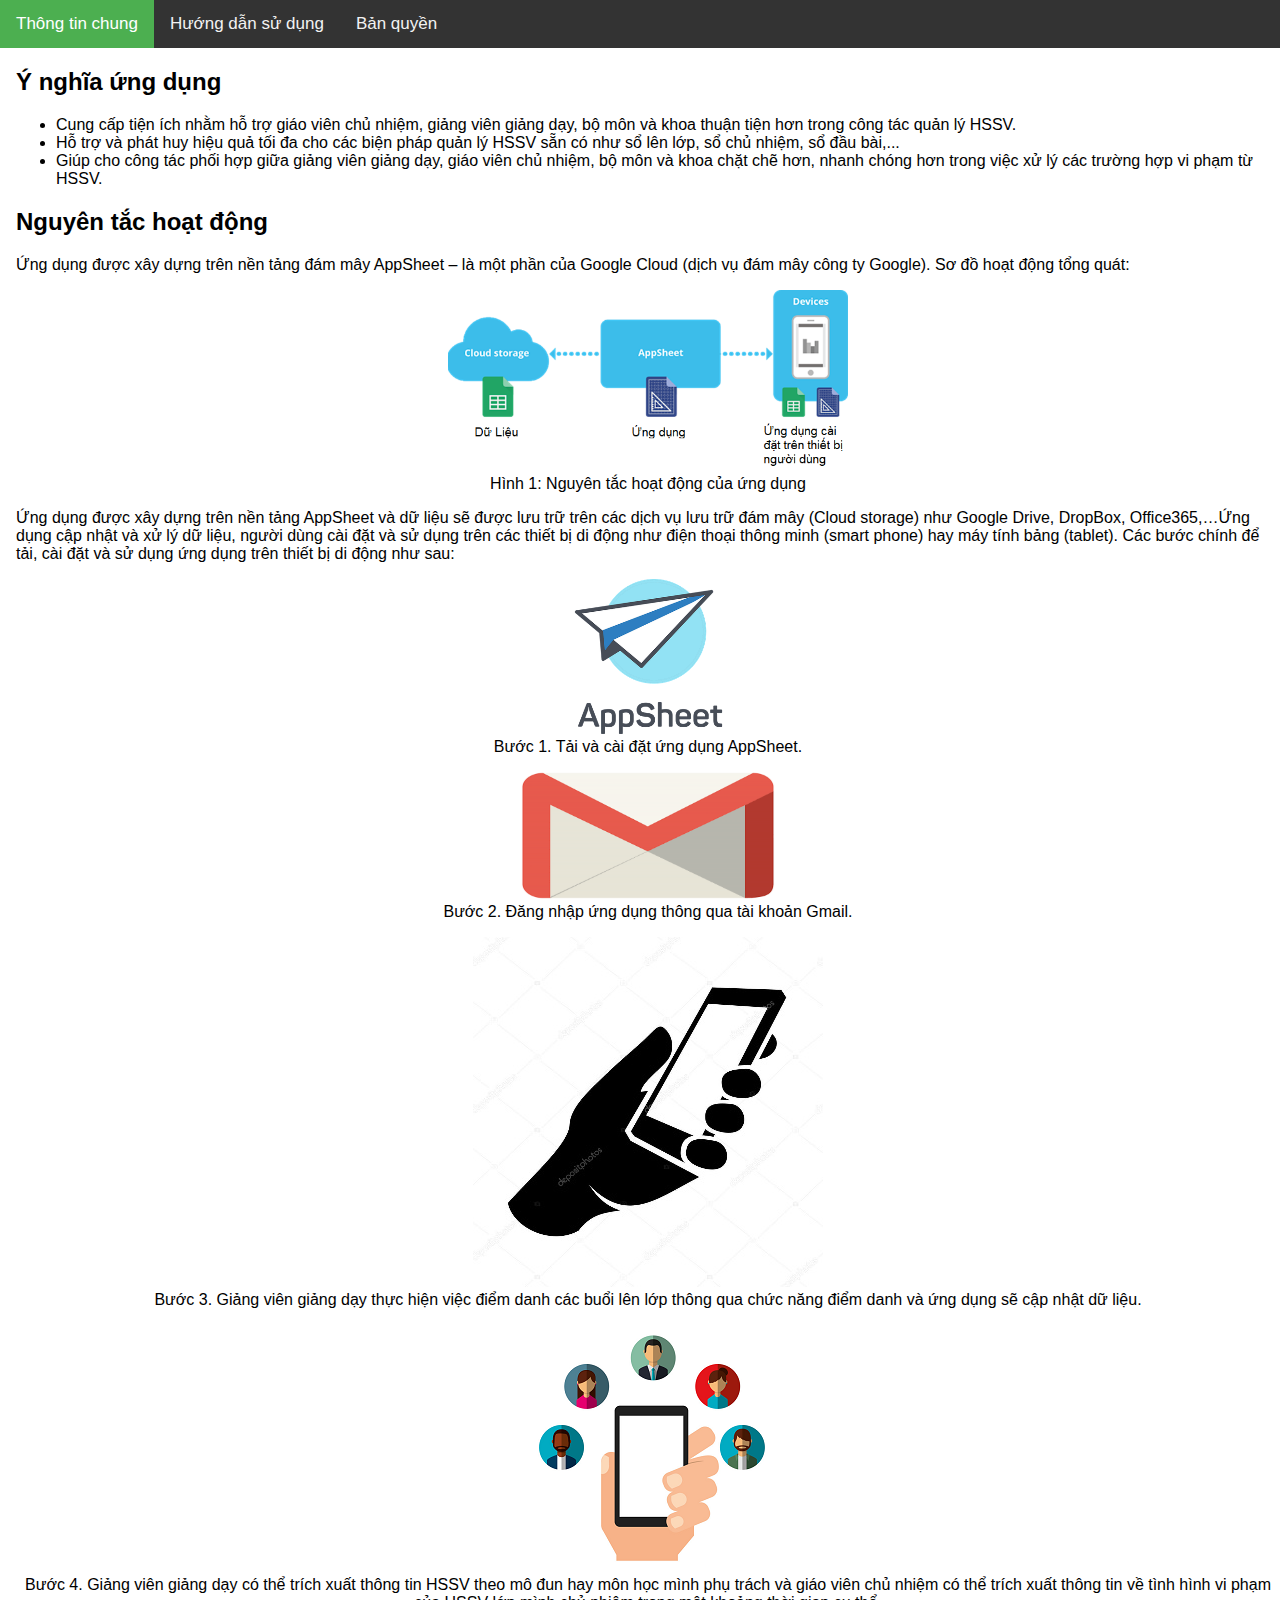
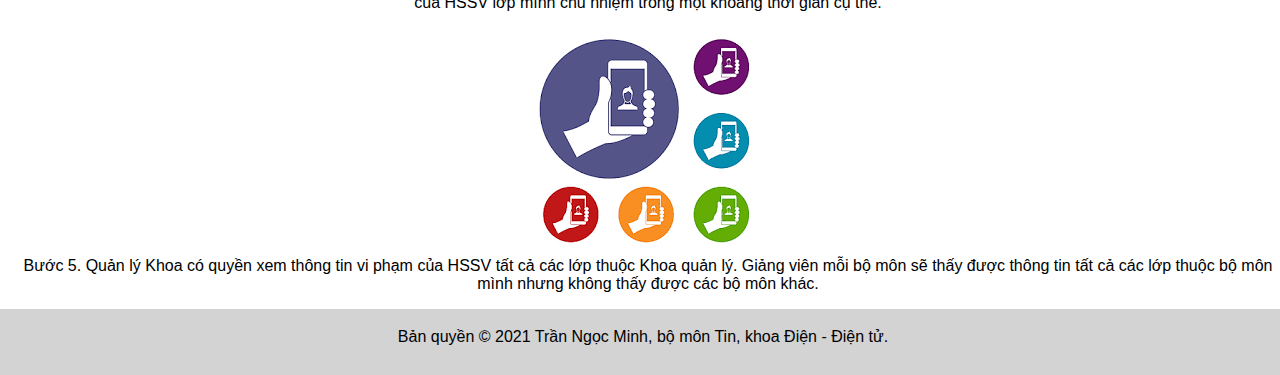
<file: index.html>
<!DOCTYPE html>
<html>

<head>
    <meta name="viewport" content="width=device-width, initial-scale=1">
    <link rel="stylesheet" href="https://cdnjs.cloudflare.com/ajax/libs/font-awesome/4.7.0/css/font-awesome.min.css">
    <style>
        body {
            margin: 0;
            font-family: Arial, Helvetica, sans-serif;

        }

        .center {
            text-align: center;
        }

        .responsive {
            width: 100%;
            max-width: 400px;
            height: auto;
        }

        .topnav {
            overflow: hidden;
            background-color: #333;
        }

        .topnav a {
            float: left;
            display: block;
            color: #f2f2f2;
            text-align: center;
            padding: 14px 16px;
            text-decoration: none;
            font-size: 17px;
        }

        .topnav a:hover {
            background-color: #ddd;
            color: black;
        }

        .topnav a.active {
            background-color: #4CAF50;
            color: white;
        }

        .topnav .icon {
            display: none;
        }

        .footer {
            text-align: center;
            padding: 3px;
            background-color: lightgray;
            color: black;
            position: absolute;
            bottom: auto;
            width: 100%;
            height: 60px;
        }

        @media screen and (max-width: 600px) {
            .topnav a:not(:first-child) {
                display: none;
            }

            .topnav a.icon {
                float: right;
                display: block;
            }
        }

        @media screen and (max-width: 600px) {
            .topnav.responsive {
                position: relative;
            }

            .topnav.responsive .icon {
                position: absolute;
                right: 0;
                top: 0;
            }

            .topnav.responsive a {
                float: none;
                display: block;
                text-align: left;
            }
        }
    </style>
</head>

<body>

    <div class="topnav" id="myTopnav">
        <a href="index.html" class="active">Thông tin chung</a>
        <a href="hdsd.html">Hướng dẫn sử dụng</a>
        <a href="manguon.html">Bản quyền</a>
        <a href="javascript:void(1);" class="icon" onclick="myFunction()">
            <i class="fa fa-bars"></i>
        </a>
    </div>

    <div style="padding-left:16px">
        <h2>Ý nghĩa ứng dụng</h2>
        <ul>
            <li>Cung cấp tiện ích nhằm hỗ trợ giáo viên chủ nhiệm, giảng viên giảng dạy, bộ môn và khoa thuận tiện hơn
                trong
                công tác quản lý HSSV.</li>
            <li>Hỗ trợ và phát huy hiệu quả tối đa cho các biện pháp quản lý HSSV sẵn có như sổ lên lớp, sổ chủ nhiệm,
                sổ đầu
                bài,...</li>
            <li>Giúp cho công tác phối hợp giữa giảng viên giảng dạy, giáo viên chủ nhiệm, bộ môn và khoa chặt chẽ hơn,
                nhanh
                chóng hơn trong việc xử lý các trường hợp vi phạm từ HSSV.</li>
        </ul>

        <h2>Nguyên tắc hoạt động</h2>
        <p> Ứng dụng được xây dựng trên nền tảng đám mây AppSheet – là một phần của Google Cloud (dịch vụ đám mây
            công ty Google). Sơ đồ hoạt động tổng quát:
        <p class="center">
            <img class="responsive" src="1.png" /><br>
            Hình 1: Nguyên tắc hoạt động của ứng dụng
        </p>
        <p>
            Ứng dụng được xây dựng trên nền tảng AppSheet và dữ liệu sẽ được lưu trữ trên các dịch vụ lưu trữ đám
            mây (Cloud storage) như Google Drive, DropBox, Office365,…Ứng dụng cập nhật và xử lý dữ liệu, người dùng cài
            đặt và
            sử dụng trên các thiết bị di động như điện thoại thông minh (smart phone) hay máy tính bảng (tablet). Các
            bước
            chính để tải, cài đặt và sử dụng ứng dụng trên thiết bị di động như sau:</p>


        <p class="center">
            <img src="1.1.png" /><br>
            Bước 1. Tải và cài đặt ứng dụng AppSheet.
        </p>

        <p class="center">
            <img src="1.2.png" /><br>
            Bước 2. Đăng nhập ứng dụng thông qua tài khoản Gmail.
        </p>

        <p class="center">
            <img src="1.3.png" /><br>
            Bước 3. Giảng viên giảng dạy thực hiện việc điểm danh các buổi lên lớp thông qua chức năng điểm danh và
            ứng dụng sẽ cập nhật dữ liệu.
        </p>

        <p class="center">
            <img src="1.4.png" /><br>
            Bước 4. Giảng viên giảng dạy có thể trích xuất thông tin HSSV theo mô đun hay môn học mình phụ trách và
            giáo viên chủ nhiệm có thể trích xuất thông tin về tình hình vi phạm của HSSV lớp mình chủ nhiệm trong một
            khoảng thời gian cụ thể.
        </p>

        <p class="center">
            <img src="1.5.png" /><br>
            Bước 5. Quản lý Khoa có quyền xem thông tin vi phạm của HSSV tất cả các lớp thuộc Khoa quản lý. Giảng
            viên mỗi bộ môn sẽ thấy được thông tin tất cả các lớp thuộc bộ môn mình nhưng không thấy được các bộ môn
            khác.
        </p>
    </div>
    <div class="footer">
        <p>Bản quyền &copy; 2021 Trần Ngọc Minh, bộ môn Tin, khoa Điện - Điện tử.</p>
    </div>
    <script>
        function myFunction() {
            var x = document.getElementById("myTopnav");
            if (x.className === "topnav") {
                x.className += " responsive";
            } else {
                x.className = "topnav";
            }
        }
    </script>

</body>

</html>
</file>
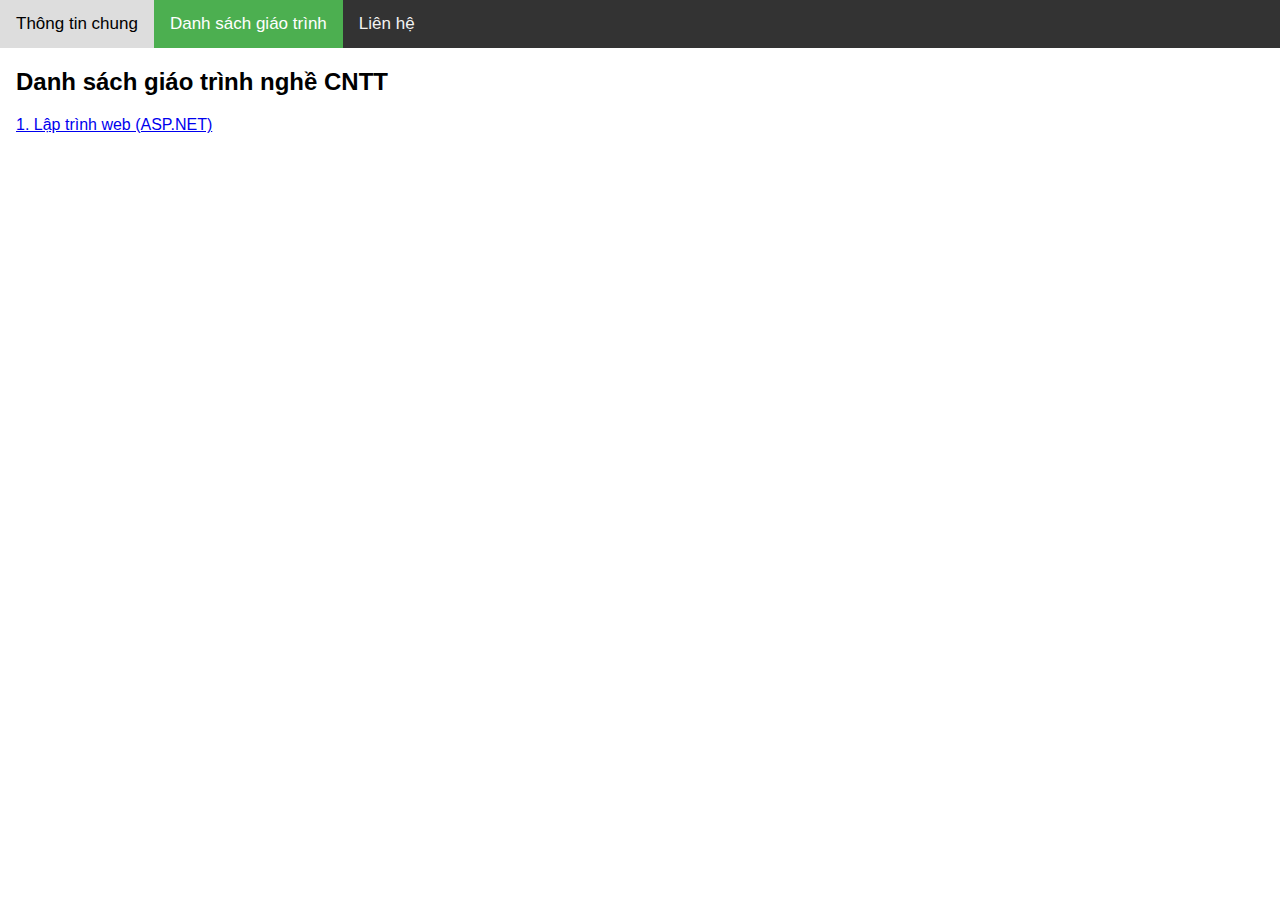
<file: gt.html>
<!DOCTYPE html>
<html>

<head>
    <meta name="viewport" content="width=device-width, initial-scale=1">
    <link rel="stylesheet" href="https://cdnjs.cloudflare.com/ajax/libs/font-awesome/4.7.0/css/font-awesome.min.css">
    <style>
        body {
            margin: 0;
            font-family: Arial, Helvetica, sans-serif;
        }

        .topnav {
            overflow: hidden;
            background-color: #333;
        }

        .topnav a {
            float: left;
            display: block;
            color: #f2f2f2;
            text-align: center;
            padding: 14px 16px;
            text-decoration: none;
            font-size: 17px;
        }

        .topnav a:hover {
            background-color: #ddd;
            color: black;
        }

        .topnav a.active {
            background-color: #4CAF50;
            color: white;
        }

        .topnav .icon {
            display: none;
        }

        @media screen and (max-width: 600px) {
            .topnav a:not(:first-child) {
                display: none;
            }

            .topnav a.icon {
                float: right;
                display: block;
            }
        }

        @media screen and (max-width: 600px) {
            .topnav.responsive {
                position: relative;
            }

            .topnav.responsive .icon {
                position: absolute;
                right: 0;
                top: 0;
            }

            .topnav.responsive a {
                float: none;
                display: block;
                text-align: left;
            }
        }
    </style>
</head>

<body>

    <div class="topnav" id="myTopnav">
        <a href="index.html">Thông tin chung</a>
        <a href="gt.html" class="active">Danh sách giáo trình</a>
        <a href="lienhe.html">Liên hệ</a>
        <a href="javascript:void(0);" class="icon" onclick="myFunction()">
            <i class="fa fa-bars"></i>
        </a>
    </div>

    <div style="padding-left:16px">
        <h2>Danh sách giáo trình nghề CNTT</h2>
        <p><a href="../asp/asp.html">1. Lập trình web (ASP.NET)</a></p>
    </div>

    <script>
        function myFunction() {
            var x = document.getElementById("myTopnav");
            if (x.className === "topnav") {
                x.className += " responsive";
            } else {
                x.className = "topnav";
            }
        }
    </script>

</body>

</html>
</file>
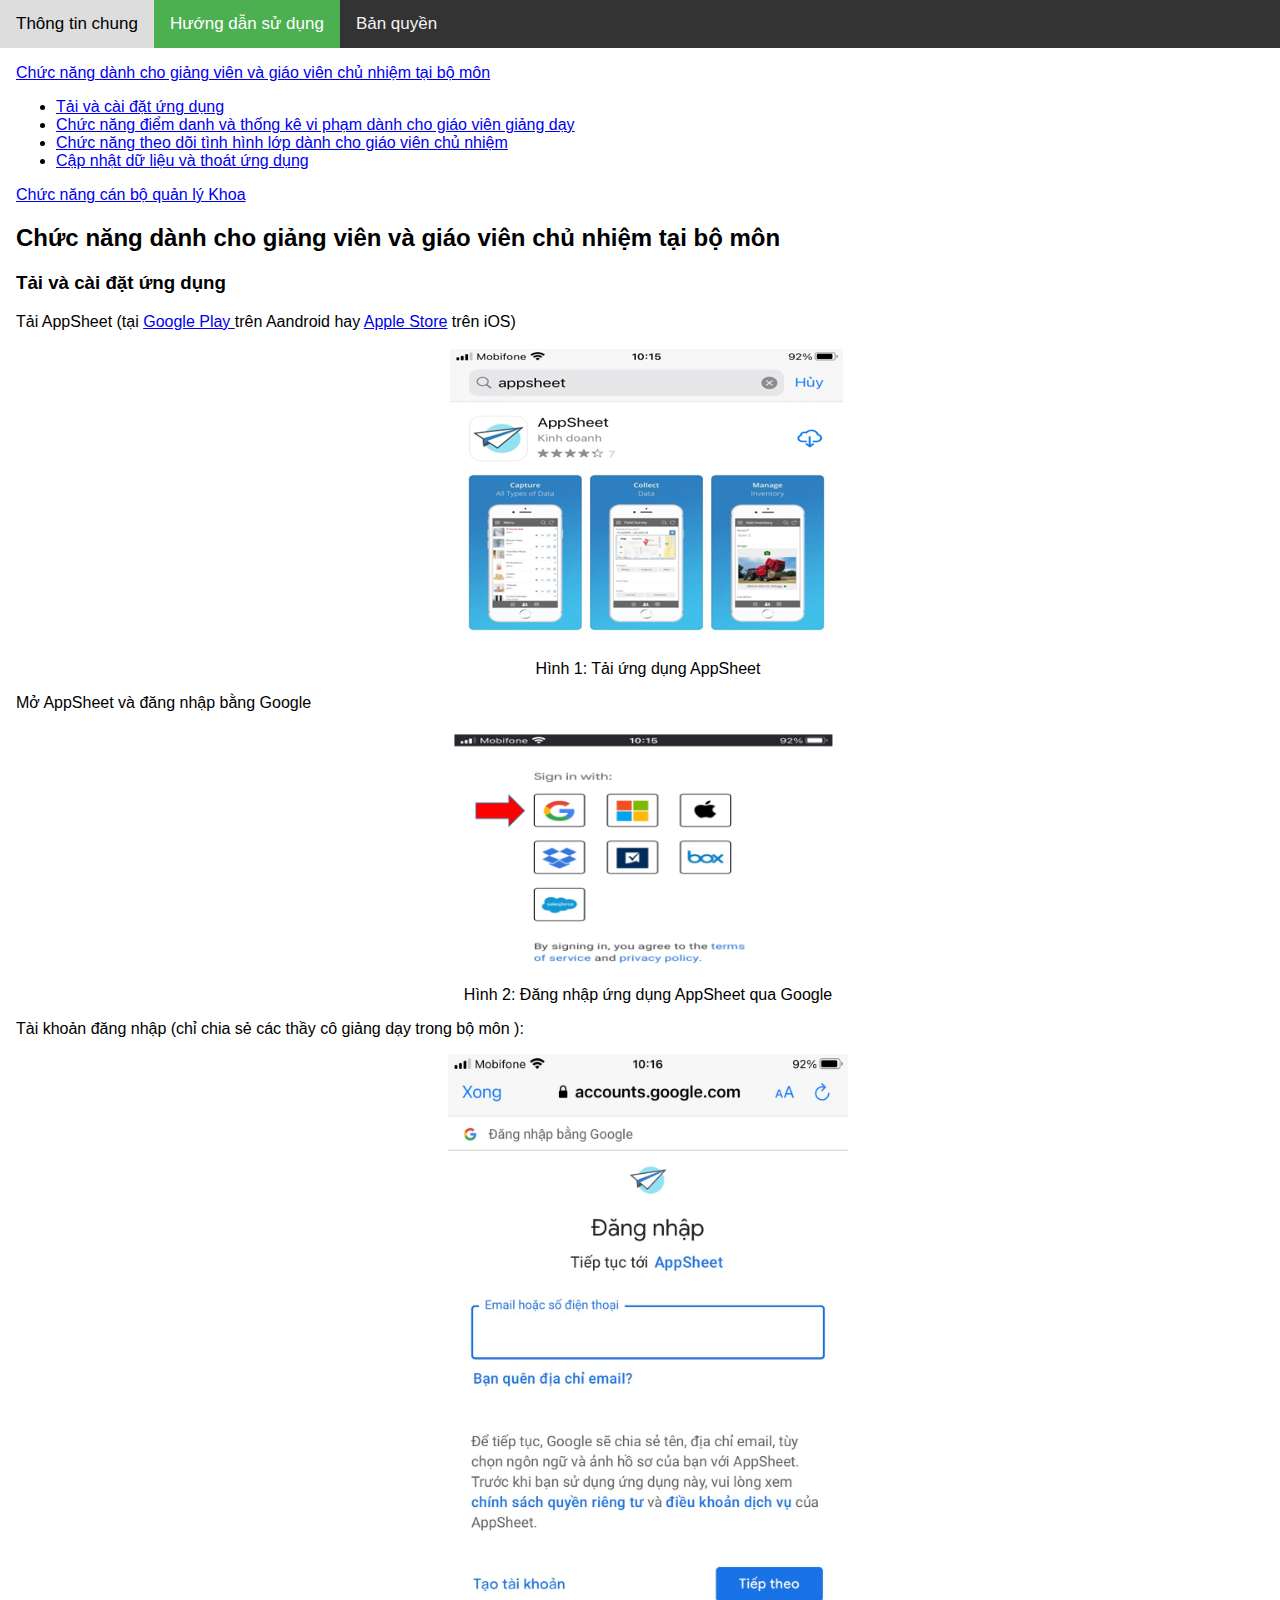
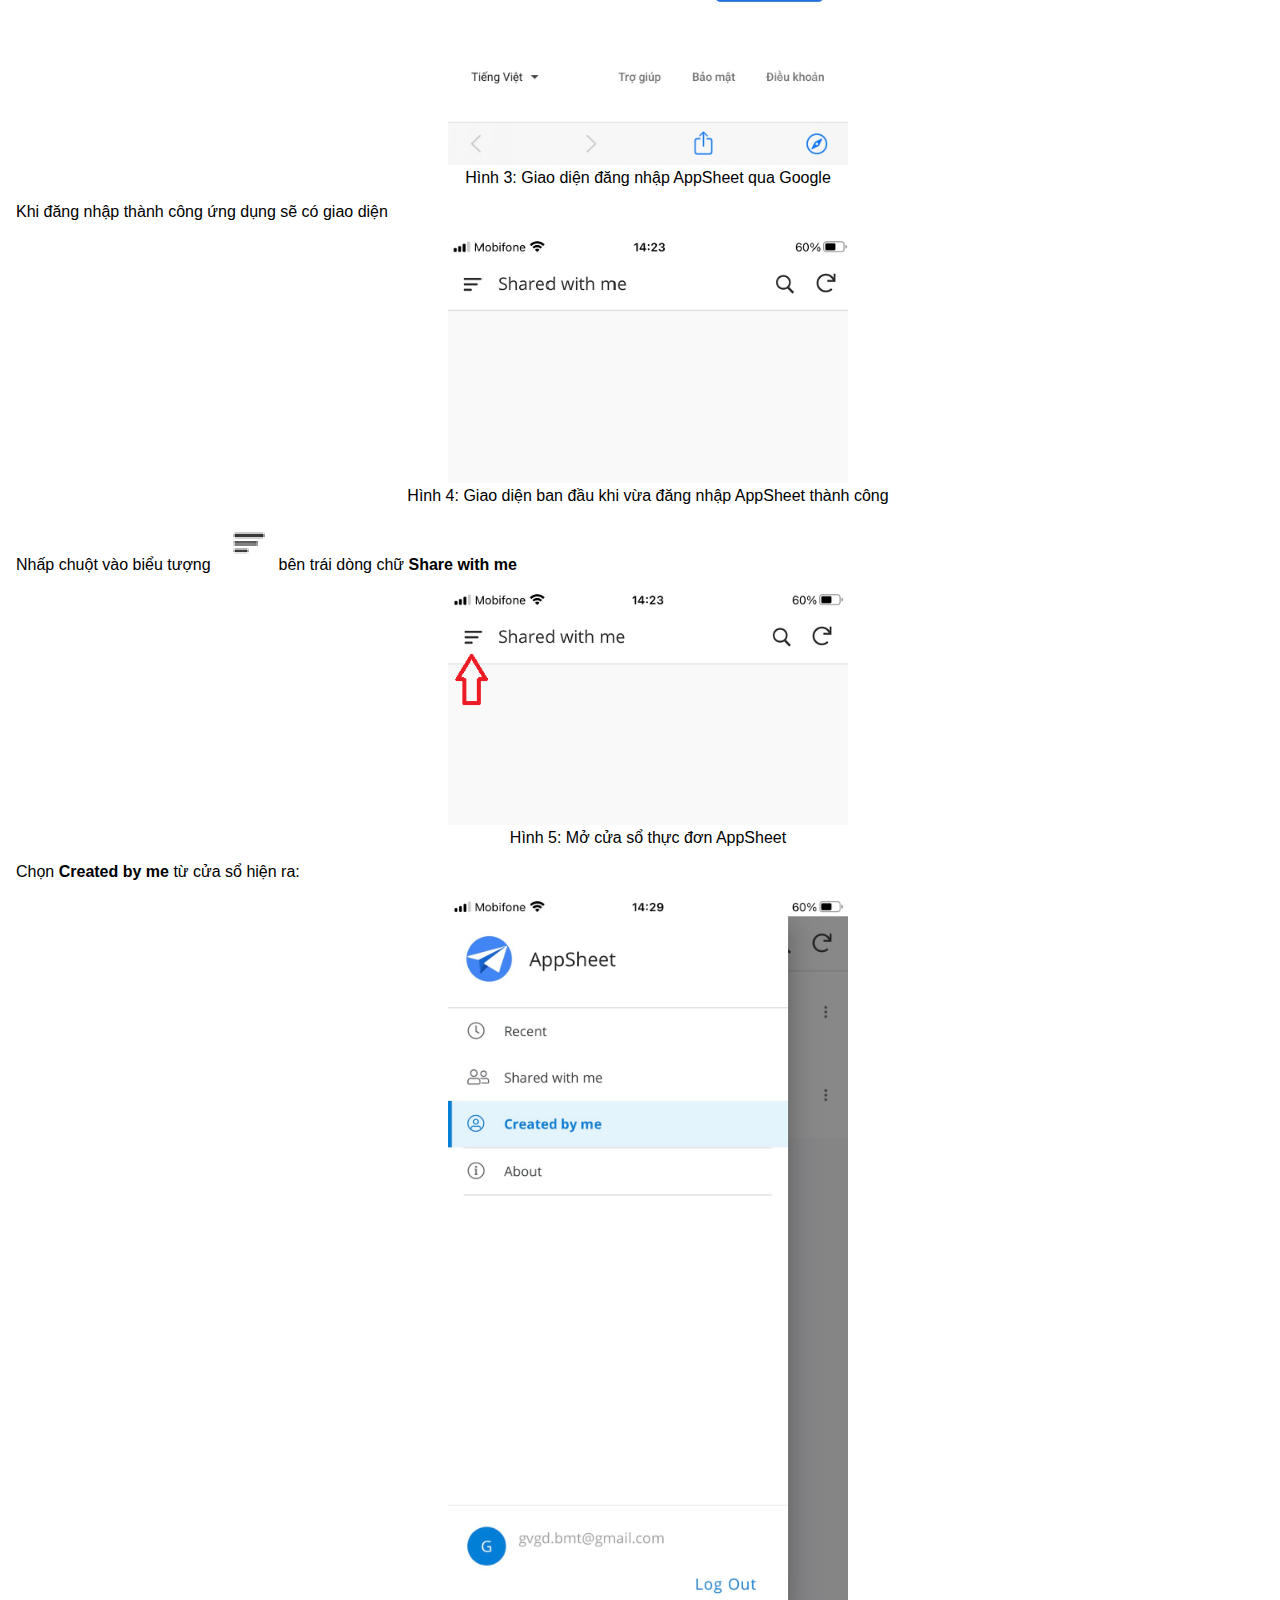
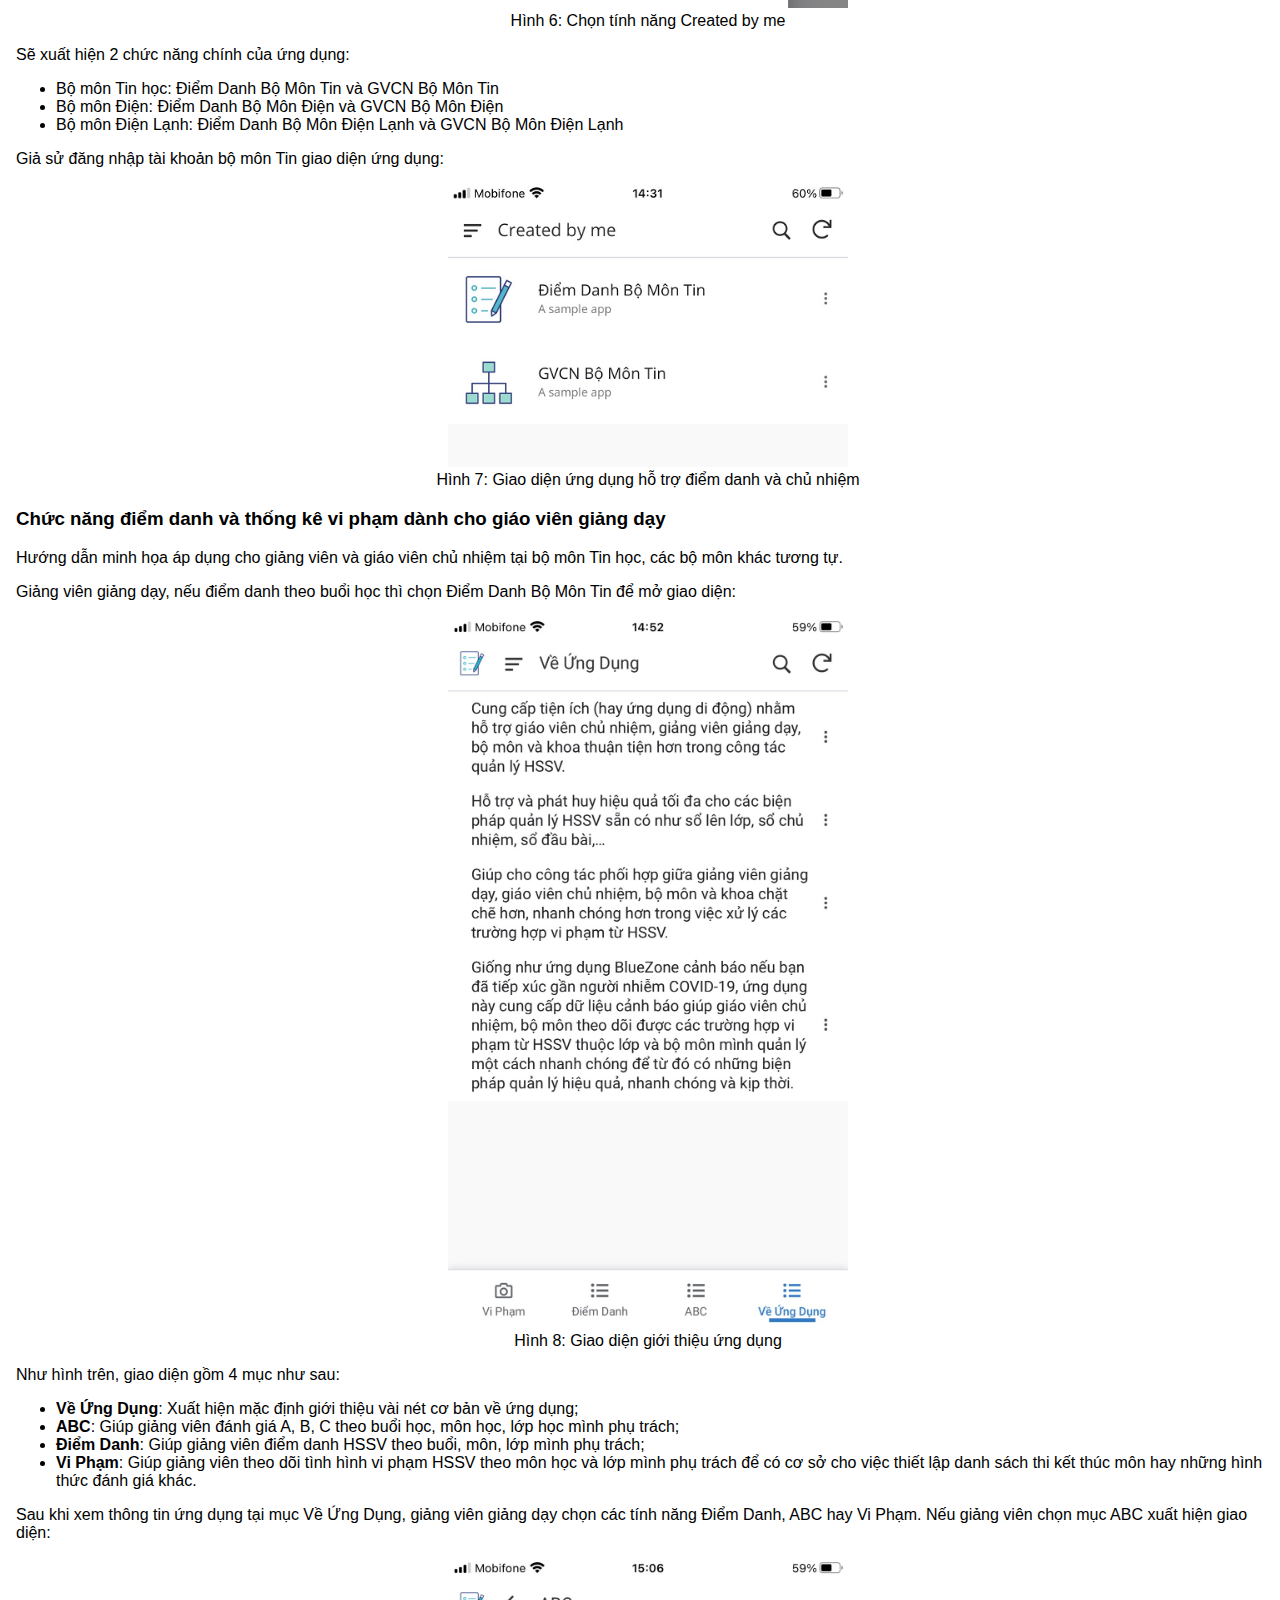
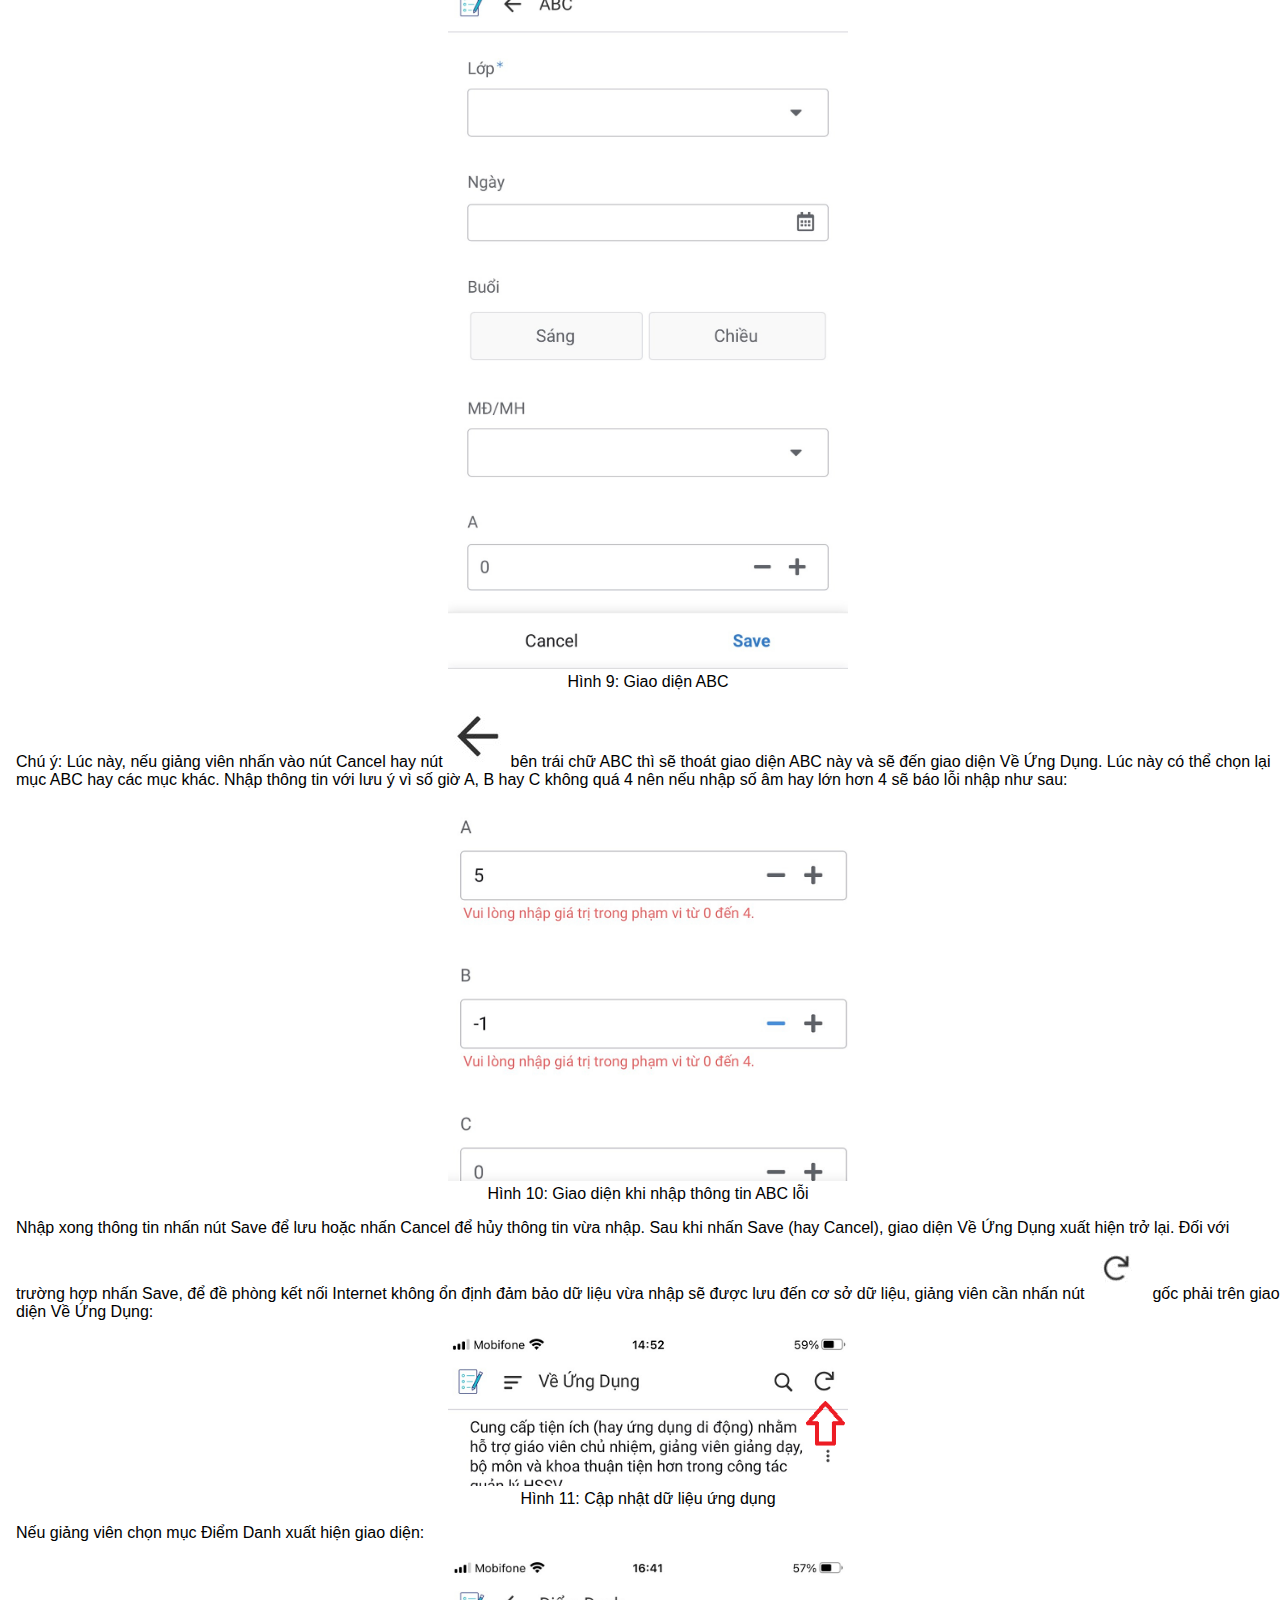
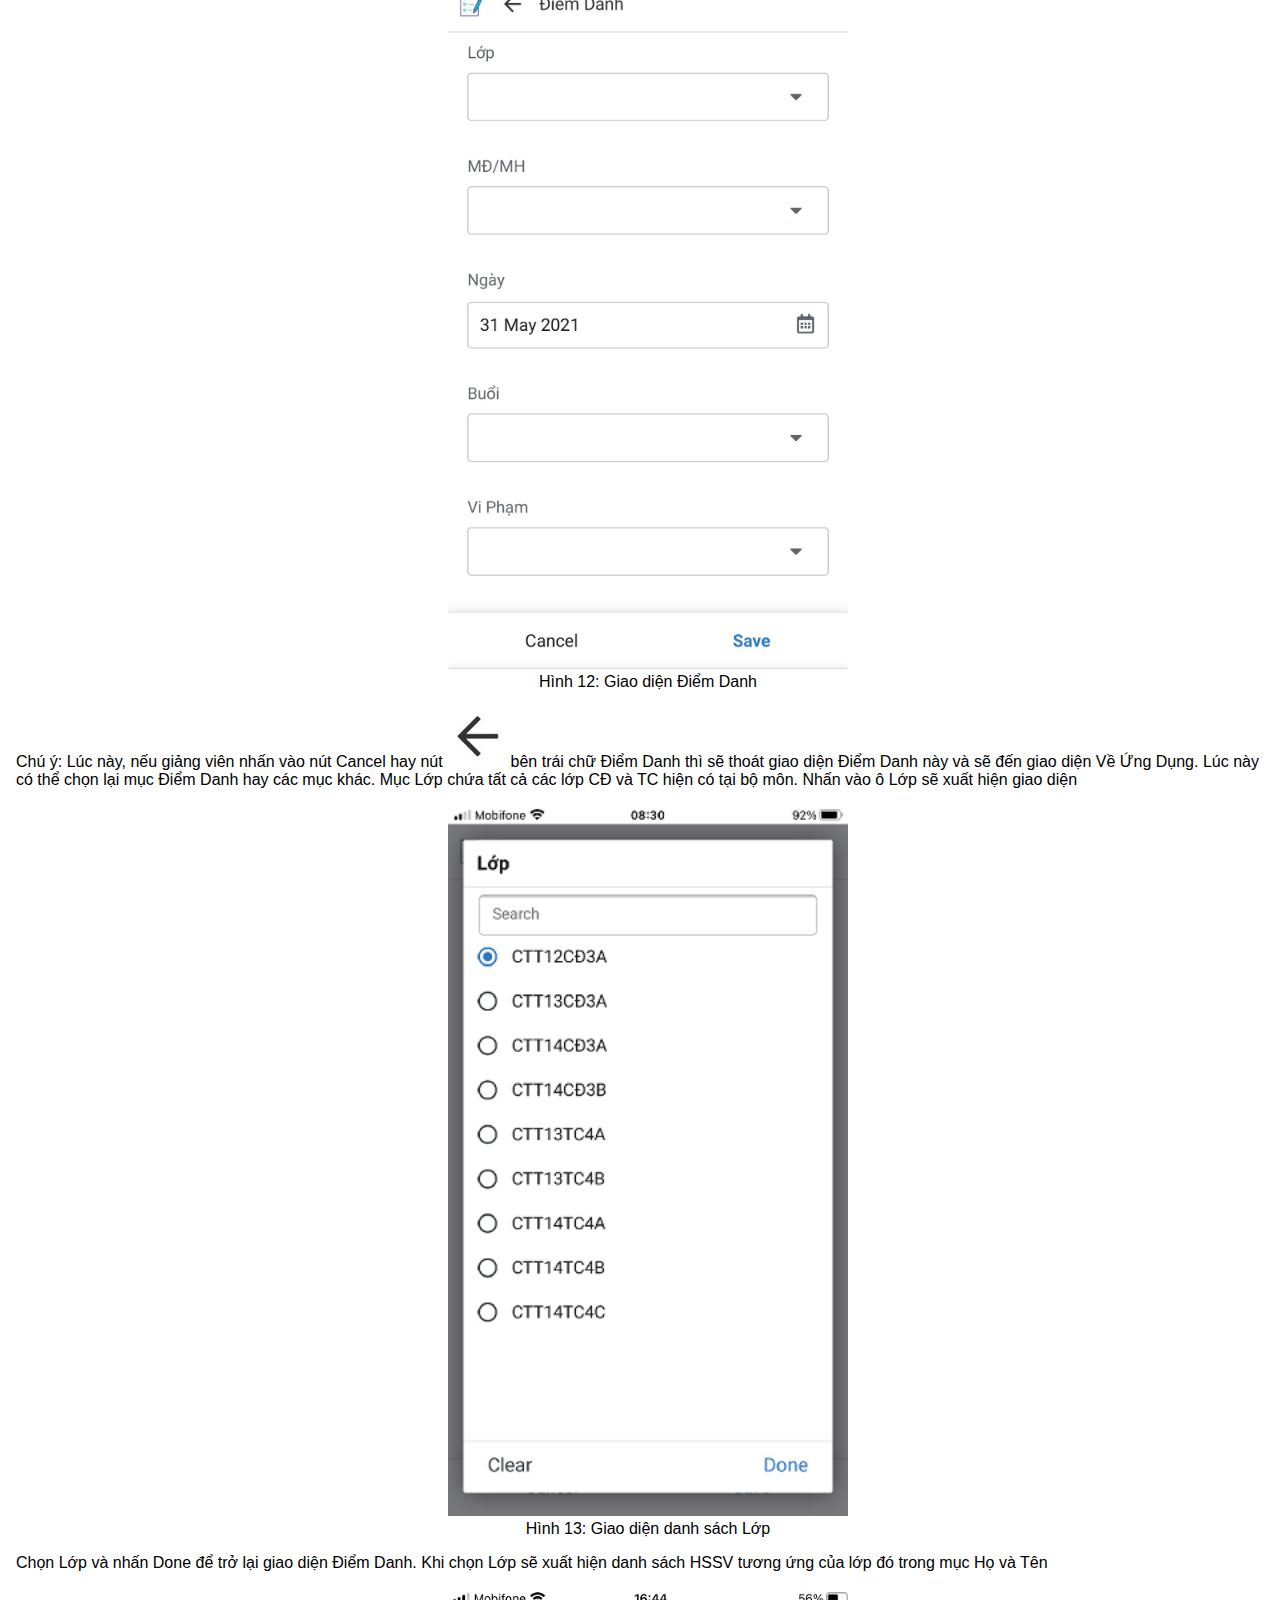
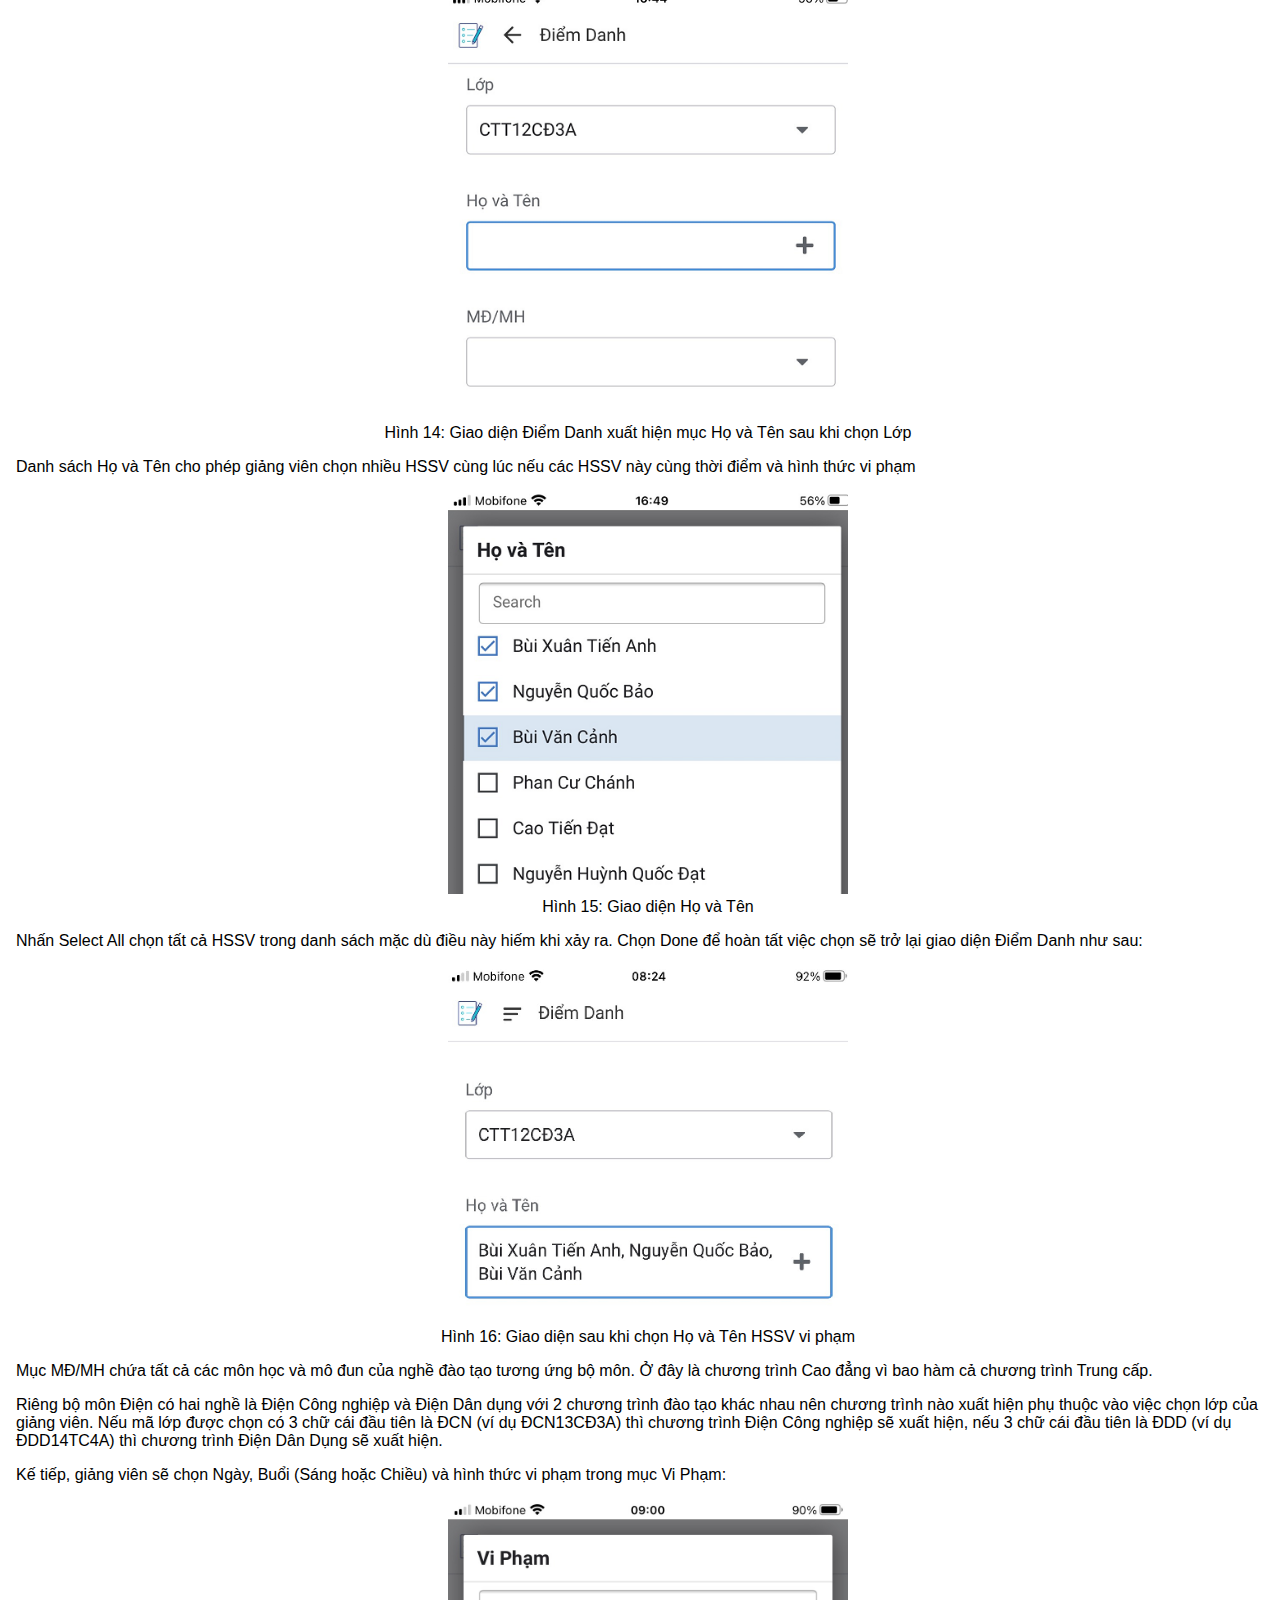
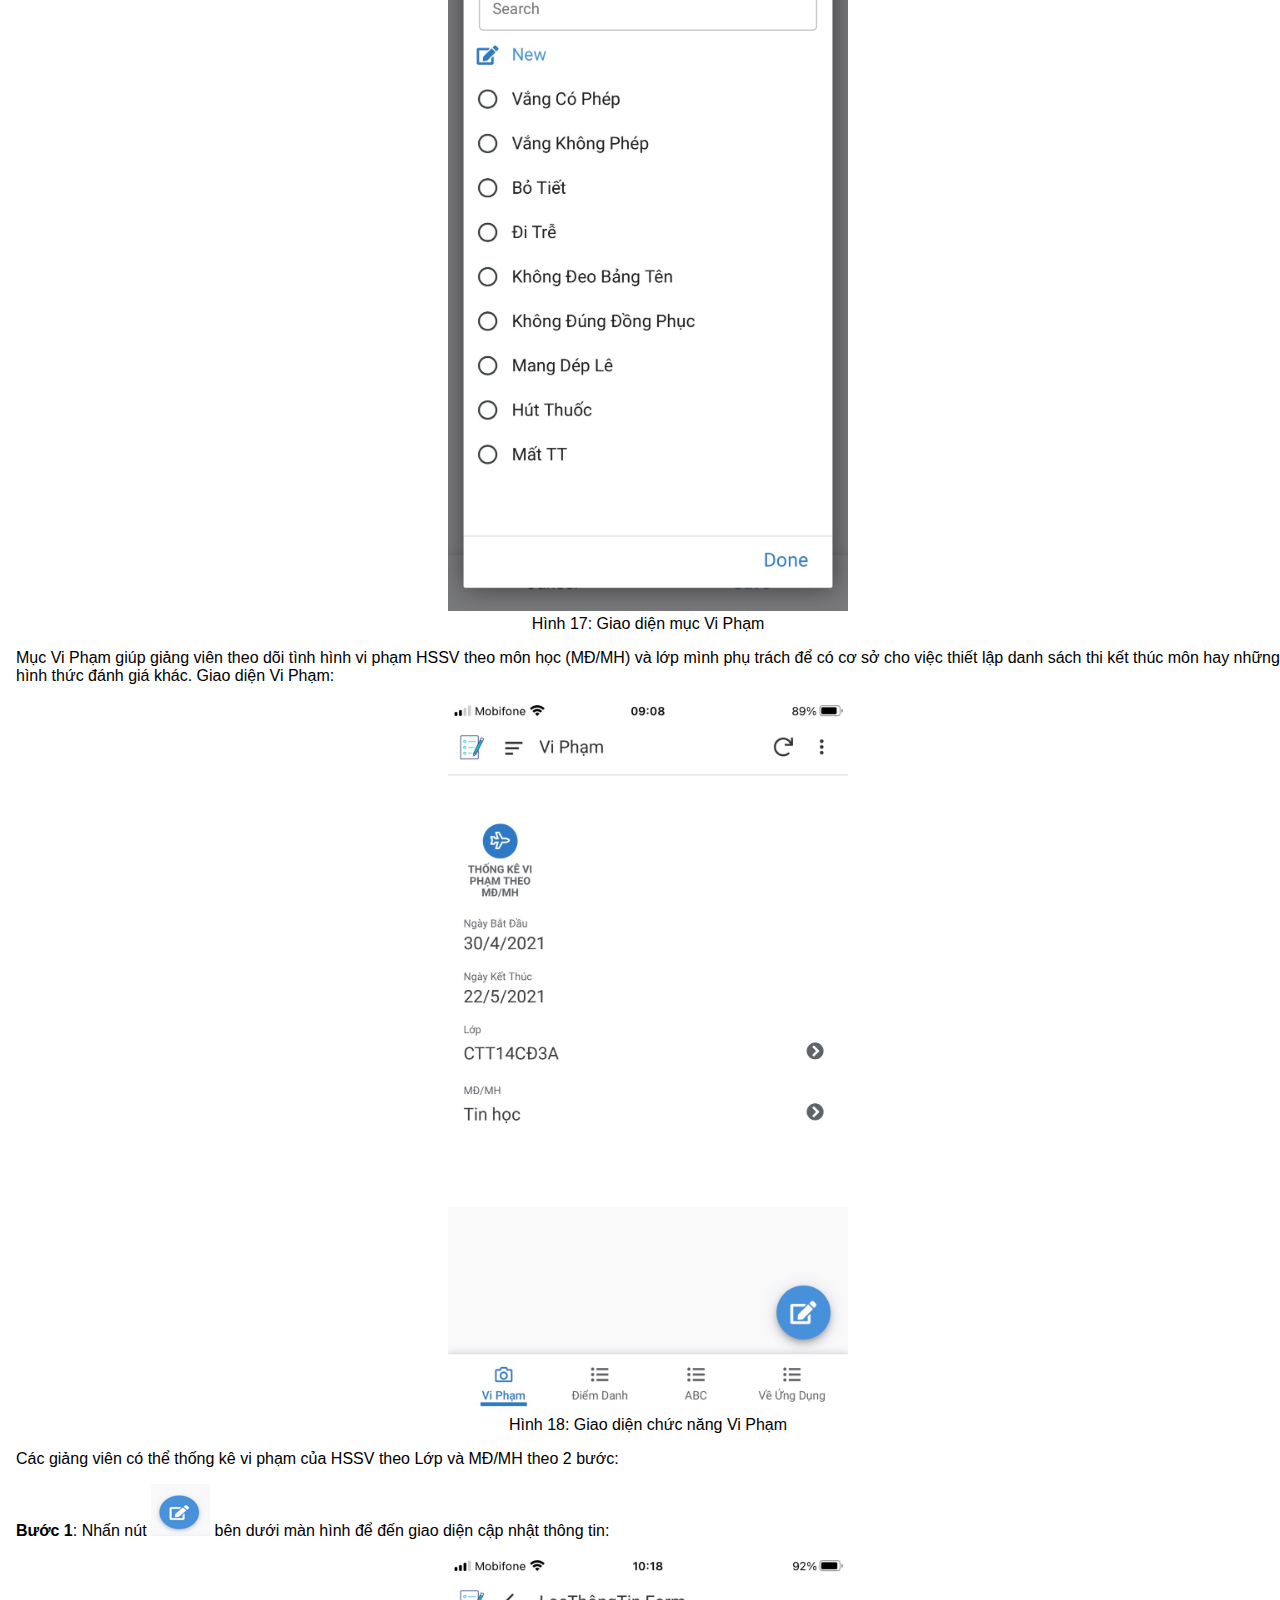
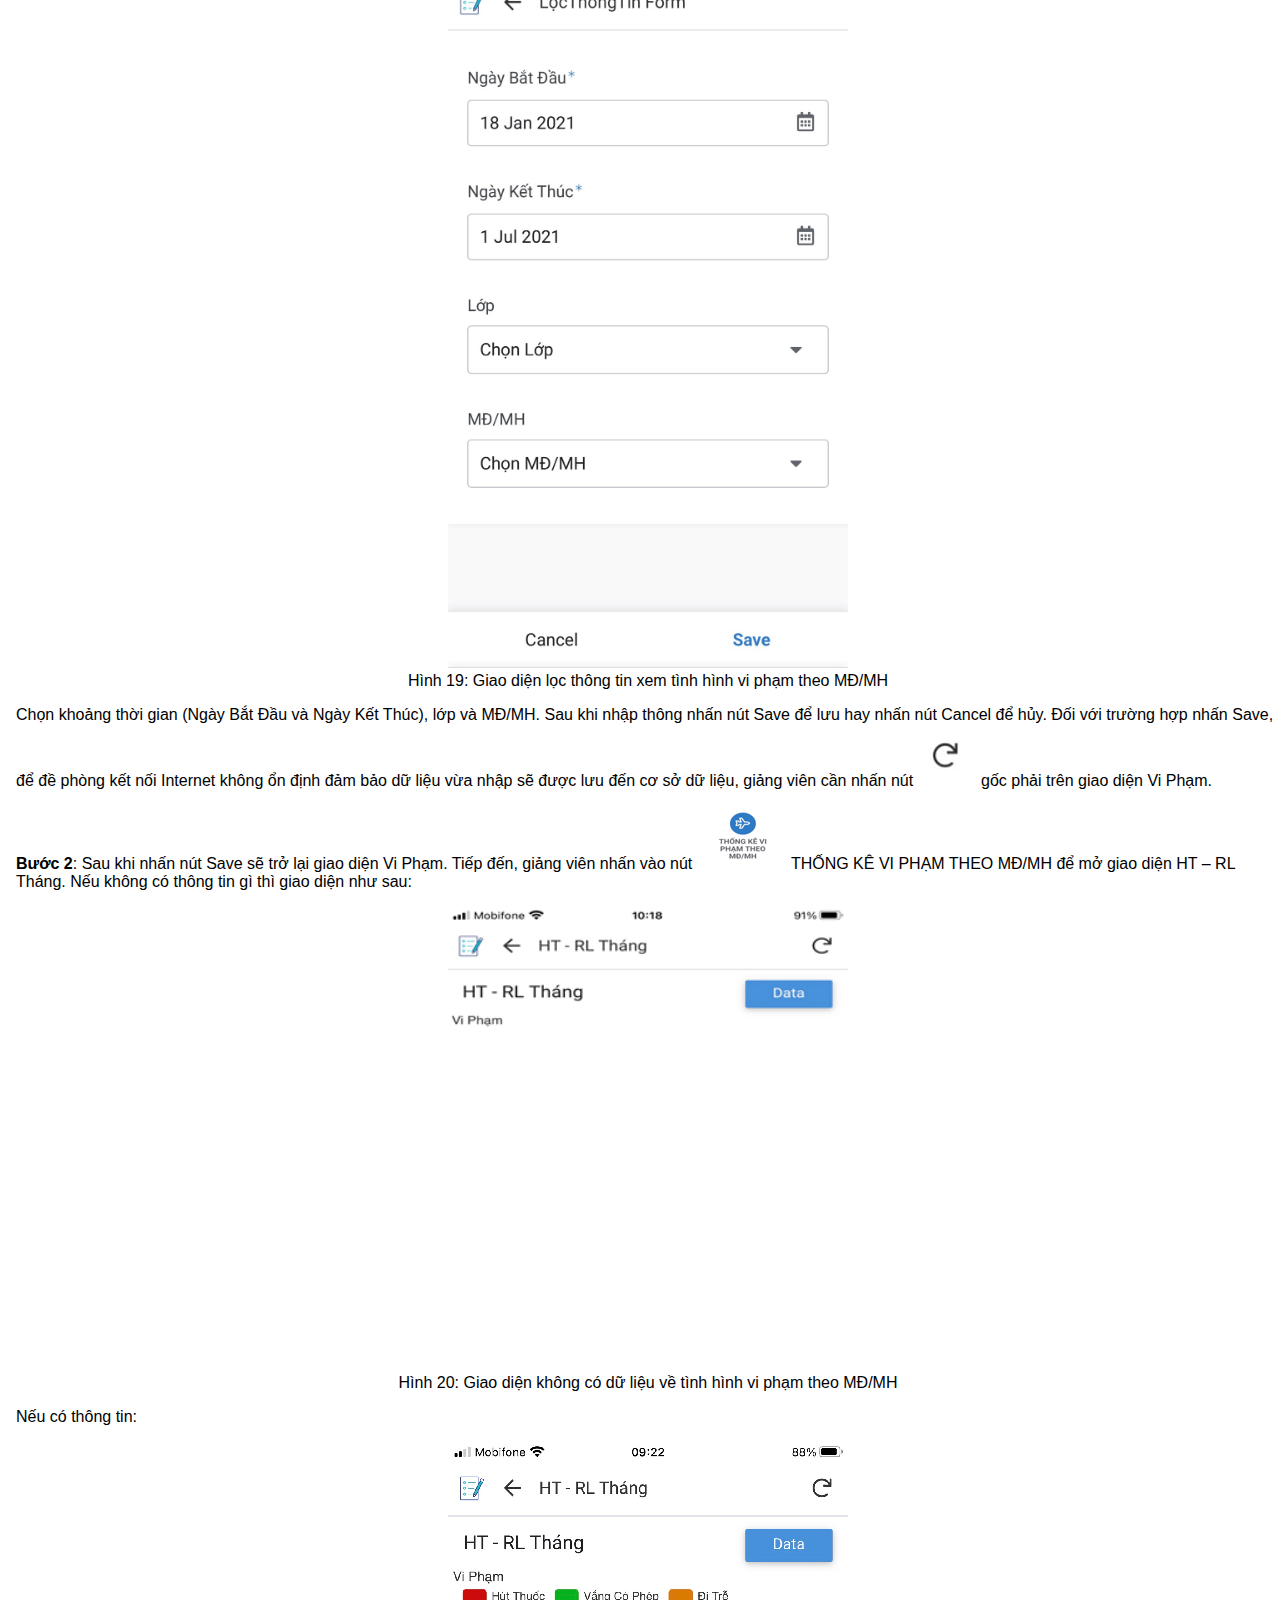
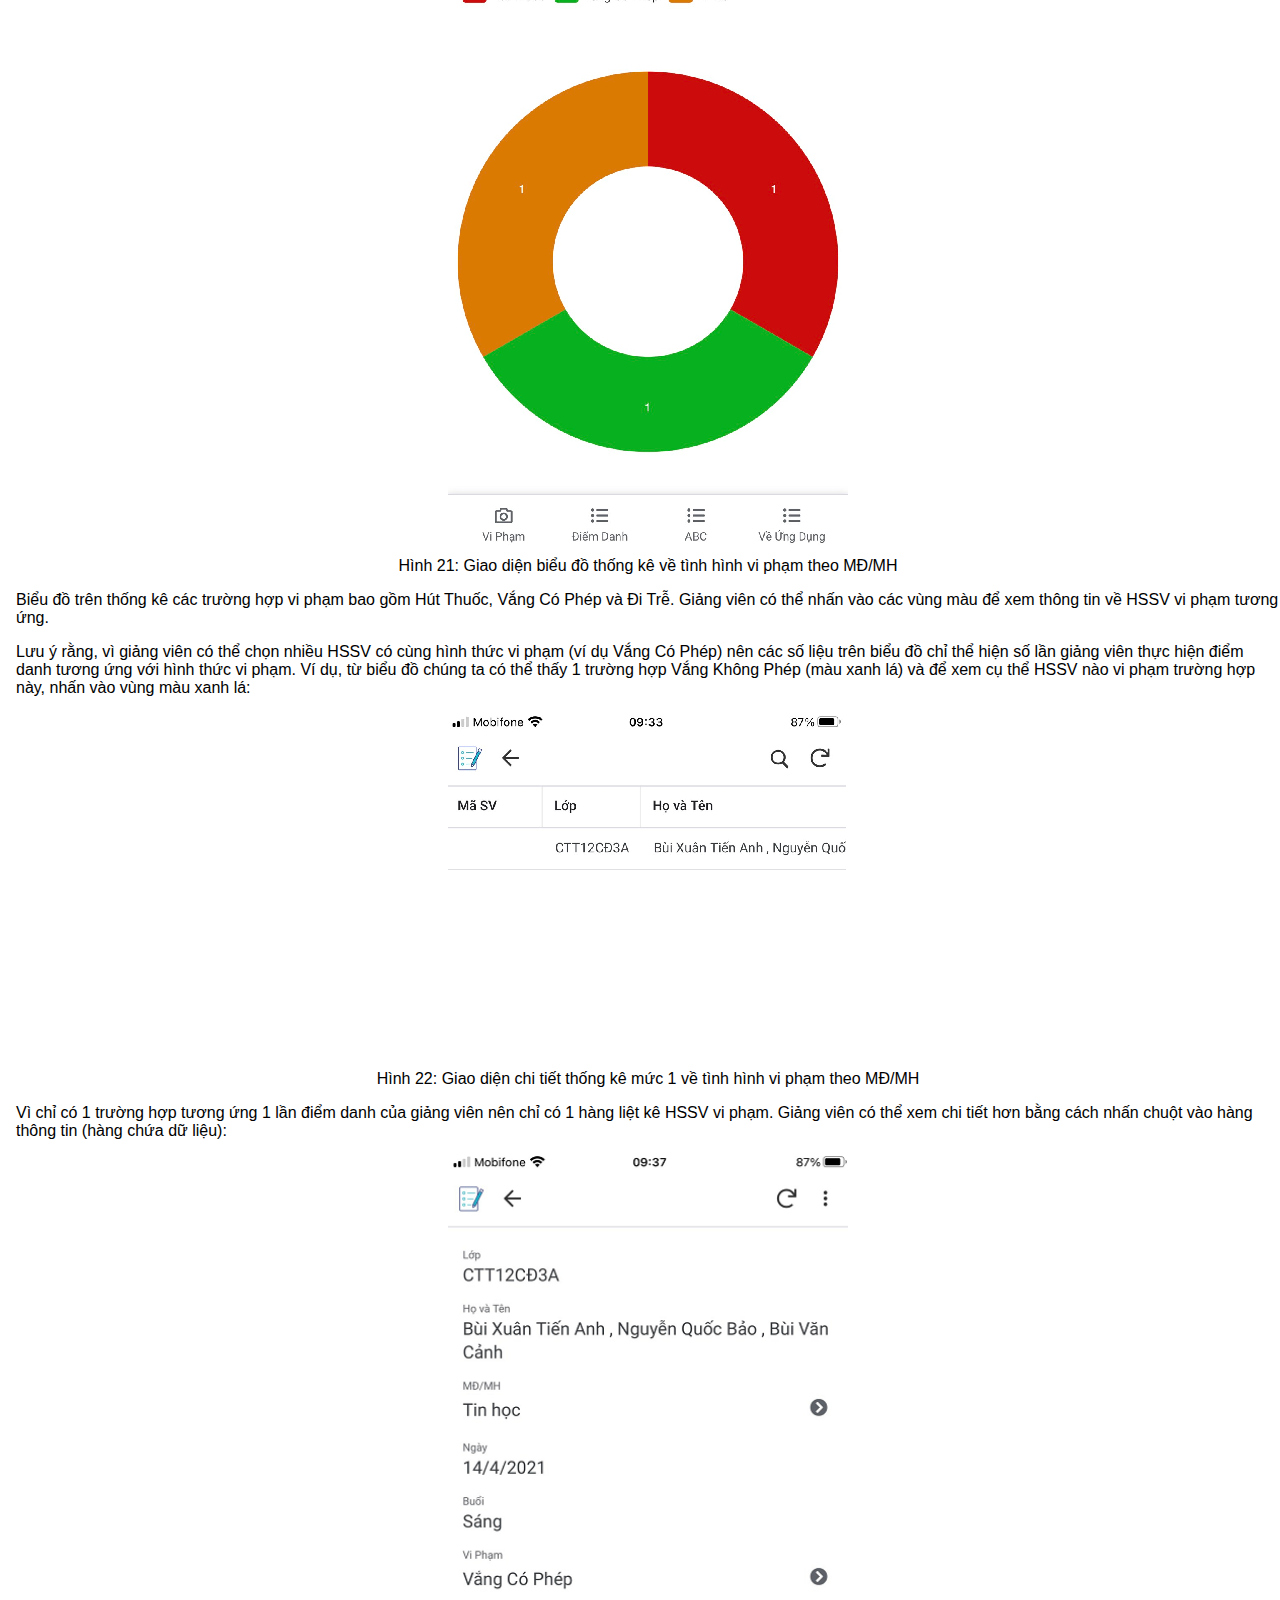
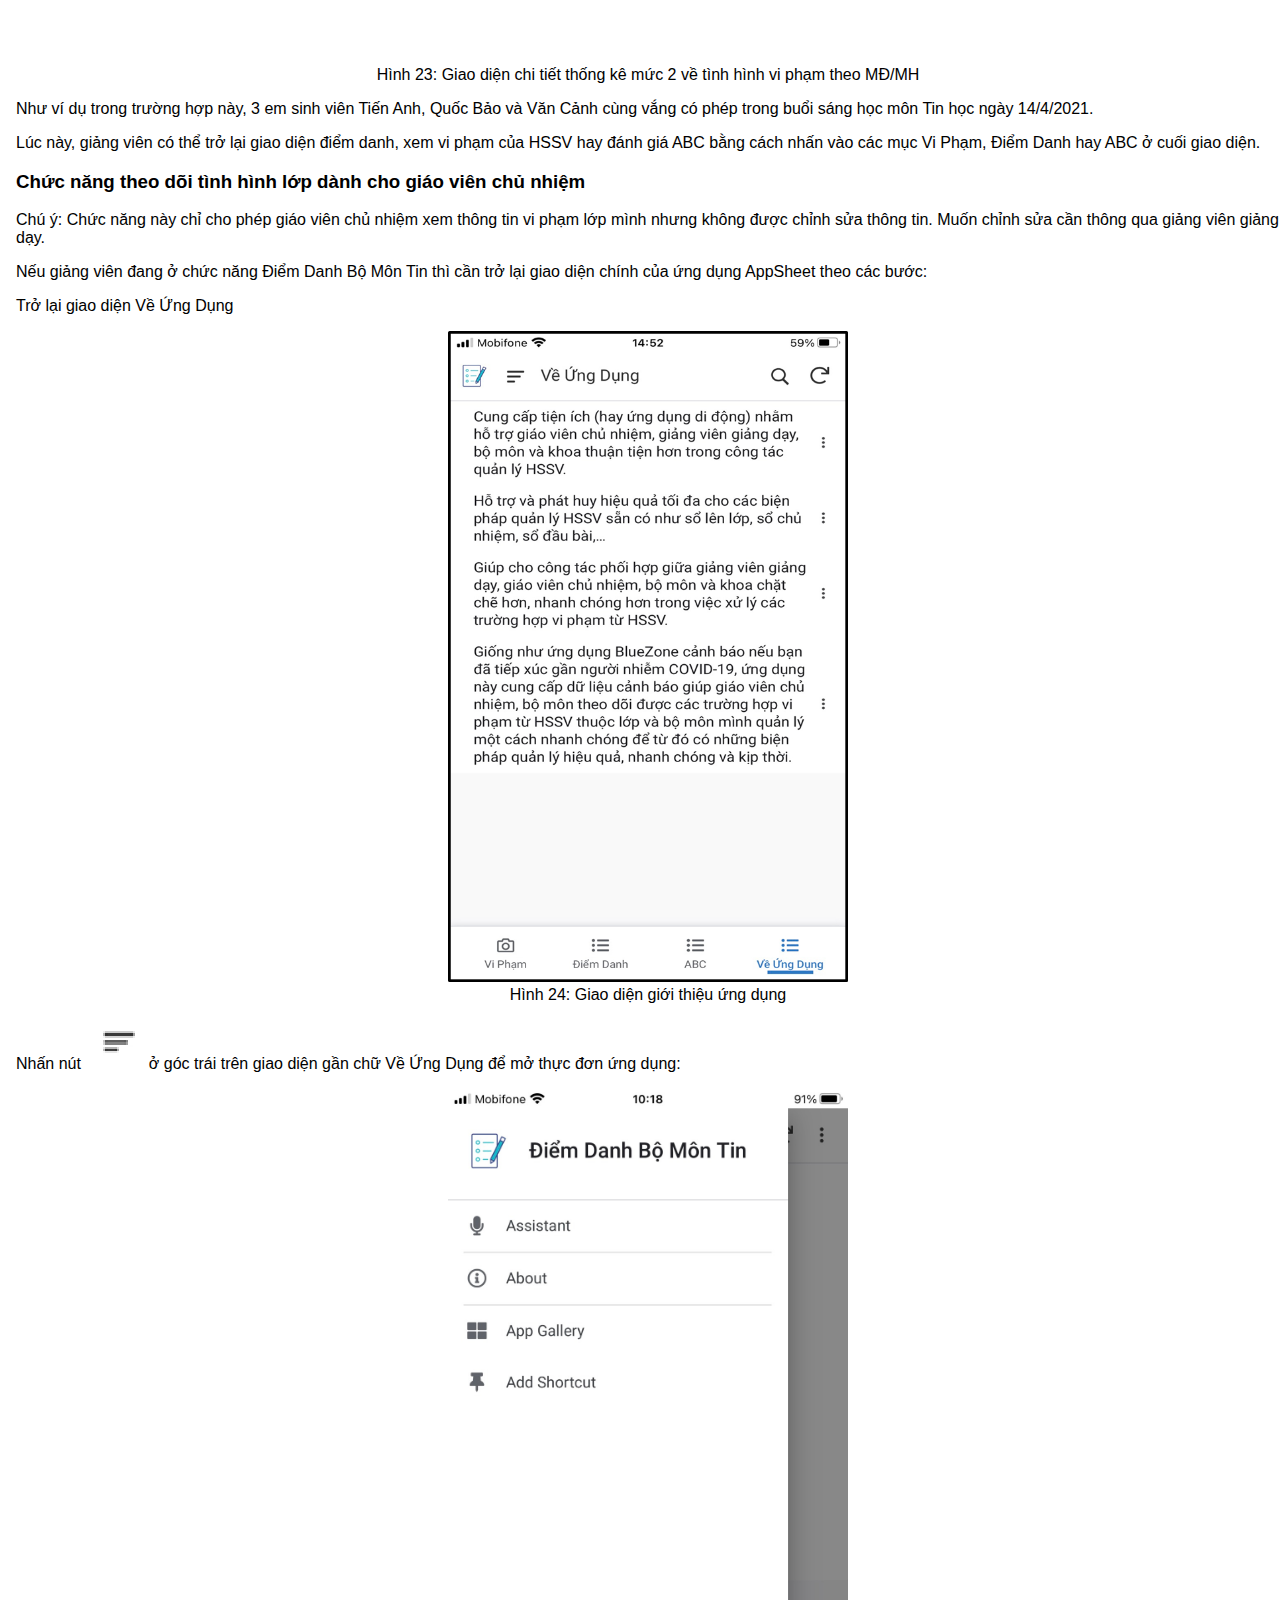
<file: hdsd.html>
<!DOCTYPE html>
<html>

<head>
    <meta name="viewport" content="width=device-width, initial-scale=1">
    <link rel="stylesheet" href="https://cdnjs.cloudflare.com/ajax/libs/font-awesome/4.7.0/css/font-awesome.min.css">
    <style>
        body {
            margin: 0;
            font-family: Arial, Helvetica, sans-serif;
        }

        .center {
            text-align: center;
        }

        .responsive {
            width: 100%;
            max-width: 400px;
            height: auto;
        }

        .footer {
            text-align: center;
            padding: 3px;
            background-color: lightgray;
            color: black;
            position: absolute;
            bottom: auto;
            width: 100%;
            height: 50px;
        }

        .topnav {
            overflow: hidden;
            background-color: #333;
        }

        .topnav a {
            float: left;
            display: block;
            color: #f2f2f2;
            text-align: center;
            padding: 14px 16px;
            text-decoration: none;
            font-size: 17px;
        }

        .topnav a:hover {
            background-color: #ddd;
            color: black;
        }

        .topnav a.active {
            background-color: #4CAF50;
            color: white;
        }

        .topnav .icon {
            display: none;
        }

        @media screen and (max-width: 600px) {
            .topnav a:not(:first-child) {
                display: none;
            }

            .topnav a.icon {
                float: right;
                display: block;
            }
        }

        @media screen and (max-width: 600px) {
            .topnav.responsive {
                position: relative;
            }

            .topnav.responsive .icon {
                position: absolute;
                right: 0;
                top: 0;
            }

            .topnav.responsive a {
                float: none;
                display: block;
                text-align: left;
            }
        }

        #myBtn {
            display: none;
            position: fixed;
            bottom: 20px;
            right: 30px;
            z-index: 99;
            font-size: 18px;
            border: none;
            outline: none;
            background-color: #d6d6c2;
            color: black;
            cursor: pointer;
            padding: 15px;
            border-radius: 4px;
        }

        #myBtn:hover {
            background-color: #555;
        }
    </style>
</head>

<body>
    <button onclick="topFunction()" id="myBtn" title="Go to top">Lên Đầu Trang</button>
    <div class="topnav" id="myTopnav">
        <a href="index.html">Thông tin chung</a>
        <a href="hdsd.html" class="active">Hướng dẫn sử dụng</a>
        <a href="manguon.html">Bản quyền</a>
        <a href="javascript:void(1);" class="icon" onclick="myFunction()">
            <i class="fa fa-bars"></i>
        </a>
    </div>
    <div style="padding-left:16px">
        <p><a href="#gvhd">Chức năng dành cho giảng viên và giáo viên chủ nhiệm tại bộ môn</a></p>
        <ul>
            <li><a href="#gv1">Tải và cài đặt ứng dụng</a></li>
            <li><a href="#gv2">Chức năng điểm danh và thống kê vi phạm dành cho giáo viên giảng dạy</a></li>
            <li><a href="#gv3">Chức năng theo dõi tình hình lớp dành cho giáo viên chủ nhiệm</a></li>
            <li><a href="#gv4">Cập nhật dữ liệu và thoát ứng dụng</a></li>
        </ul>
        <p><a href="#khoa">Chức năng cán bộ quản lý Khoa</a></p>
    </div>
    <div style="padding-left:16px">
        <h2 id="gvgd">Chức năng dành cho giảng viên và giáo viên chủ nhiệm tại bộ môn</h2>
        <h3 id="gv1">Tải và cài đặt ứng dụng</h3>
        <p>Tải AppSheet (tại <a
                href="https://play.google.com/store/apps/details?id=x1Trackmaster.x1Trackmaster&hl=vi&gl=US">Google Play
            </a> trên Aandroid hay <a href="https://apps.apple.com/us/app/appsheet/id732548900">Apple Store</a> trên
            iOS)</p>

        <p class="center">
            <img class="responsive" src="2.png" /><br>
            Hình 1: Tải ứng dụng AppSheet
        </p>

        <p>Mở AppSheet và đăng nhập bằng Google</p>
        <p class="center">
            <img class="responsive" src="3.png" /><br>
            Hình 2: Đăng nhập ứng dụng AppSheet qua Google
        </p>

        <p>Tài khoản đăng nhập (chỉ chia sẻ các thầy cô giảng dạy trong bộ môn ):</p>
        <p class="center">
            <img class="responsive" src="4.png" /><br>
            Hình 3: Giao diện đăng nhập AppSheet qua Google
        </p>

        <p>Khi đăng nhập thành công ứng dụng sẽ có giao diện</p>
        <p class="center">
            <img class="responsive" src="5.png" /><br>
            Hình 4: Giao diện ban đầu khi vừa đăng nhập AppSheet thành công
        </p>
        <p>Nhấp chuột vào biểu tượng <img src="3gach.png" /> bên trái dòng chữ <b>Share with me</b></p>
        <p class="center">
            <img class="responsive" src="6.png" /><br>
            Hình 5: Mở cửa sổ thực đơn AppSheet
        </p>

        <p>Chọn <b>Created by me</b> từ cửa sổ hiện ra:</p>
        <p class="center">
            <img class="responsive" src="7.png" /><br>
            Hình 6: Chọn tính năng Created by me
        </p>

        <p>Sẽ xuất hiện 2 chức năng chính của ứng dụng:</p>
        <ul>
            <li>Bộ môn Tin học: Điểm Danh Bộ Môn Tin và GVCN Bộ Môn Tin</li>
            <li>Bộ môn Điện: Điểm Danh Bộ Môn Điện và GVCN Bộ Môn Điện</li>
            <li>Bộ môn Điện Lạnh: Điểm Danh Bộ Môn Điện Lạnh và GVCN Bộ Môn Điện Lạnh</li>
        </ul>
        <p>Giả sử đăng nhập tài khoản bộ môn Tin giao diện ứng dụng:</p>
        <p class="center">
            <img class="responsive" src="8.png" /><br>
            Hình 7: Giao diện ứng dụng hỗ trợ điểm danh và chủ nhiệm
        </p>

        <h3 id="gv2">Chức năng điểm danh và thống kê vi phạm dành cho giáo viên giảng dạy</h3>
        <p>Hướng dẫn minh họa áp dụng cho giảng viên và giáo viên chủ nhiệm tại bộ môn Tin học, các bộ môn khác tương
            tự.</p>
        <p>Giảng viên giảng dạy, nếu điểm danh theo buổi học thì chọn Điểm Danh Bộ Môn Tin để mở giao diện:</p>
        <p class="center">
            <img class="responsive" src="9.png" /><br>
            Hình 8: Giao diện giới thiệu ứng dụng
        </p>

        <p>Như hình trên, giao diện gồm 4 mục như sau:</p>
        <ul>
            <li><b>Về Ứng Dụng</b>: Xuất hiện mặc định giới thiệu vài nét cơ bản về ứng dụng;</li>
            <li><b>ABC</b>: Giúp giảng viên đánh giá A, B, C theo buổi học, môn học, lớp học mình phụ trách;</li>
            <li><b>Điểm Danh</b>: Giúp giảng viên điểm danh HSSV theo buổi, môn, lớp mình phụ trách;</li>
            <li><b>Vi Phạm</b>: Giúp giảng viên theo dõi tình hình vi phạm HSSV theo môn học và lớp mình phụ trách để có
                cơ sở cho việc thiết lập danh sách thi kết thúc môn hay những hình thức đánh giá khác.</li>
        </ul>
        <p>Sau khi xem thông tin ứng dụng tại mục Về Ứng Dụng, giảng viên giảng dạy chọn các tính năng Điểm Danh,
            ABC hay Vi Phạm.
            Nếu giảng viên chọn mục ABC xuất hiện giao diện:</p>
        <p class="center">
            <img class="responsive" src="10.png" /><br>
            Hình 9: Giao diện ABC
        </p>

        <p>Chú ý: Lúc này, nếu giảng viên nhấn vào nút Cancel hay nút <img src="arrow.png" /> bên trái chữ ABC
            thì sẽ thoát giao diện ABC này và sẽ đến giao diện Về Ứng Dụng. Lúc này có thể chọn lại mục
            ABC hay các mục khác.
            Nhập thông tin với lưu ý vì số giờ A, B hay C không quá 4 nên nếu nhập số âm hay lớn hơn 4
            sẽ báo lỗi nhập như sau:</p>
        <p class="center">
            <img class="responsive" src="11.png" /><br>
            Hình 10: Giao diện khi nhập thông tin ABC lỗi
        </p>

        <p>
            Nhập xong thông tin nhấn nút Save để lưu hoặc nhấn Cancel để hủy thông tin vừa nhập. Sau khi nhấn Save (hay
            Cancel), giao diện Về Ứng Dụng xuất hiện trở lại. Đối với trường hợp nhấn Save, để đề phòng kết nối Internet
            không ổn định đảm bảo dữ liệu vừa nhập sẽ được lưu đến cơ sở dữ liệu, giảng viên cần nhấn nút <img
                src="circlearrow.png" /> gốc phải trên
            giao
            diện Về Ứng Dụng:</p>

        <p class="center">
            <img class="responsive" src="12.png" /><br>
            Hình 11: Cập nhật dữ liệu ứng dụng
        </p>

        <p>Nếu giảng viên chọn mục Điểm Danh xuất hiện giao diện:</p>
        <p class="center">
            <img class="responsive" src="13.png" /><br>
            Hình 12: Giao diện Điểm Danh
        </p>
        <p>
            Chú ý: Lúc này, nếu giảng viên nhấn vào nút Cancel hay nút <img src="arrow.png" /> bên trái chữ Điểm Danh
            thì sẽ thoát giao diện
            Điểm
            Danh này và sẽ đến giao diện Về Ứng Dụng. Lúc này có thể chọn lại mục Điểm Danh hay các mục khác.
            Mục Lớp chứa tất cả các lớp CĐ và TC hiện có tại bộ môn. Nhấn vào ô Lớp sẽ xuất hiện giao diện</p>
        <p class="center">
            <img class="responsive" src="14.png" /><br>
            Hình 13: Giao diện danh sách Lớp
        </p>

        <p>
            Chọn Lớp và nhấn Done để trở lại giao diện Điểm Danh. Khi chọn Lớp sẽ xuất hiện danh sách HSSV tương ứng của
            lớp
            đó trong mục Họ và Tên</p>

        <p class="center">
            <img class="responsive" src="15.png" /><br>
            Hình 14: Giao diện Điểm Danh xuất hiện mục Họ và Tên sau khi chọn Lớp
        </p>

        <p>
            Danh sách Họ và Tên cho phép giảng viên chọn nhiều HSSV cùng lúc nếu các HSSV này cùng thời điểm và hình
            thức vi
            phạm</p>
        <p class="center">
            <img class="responsive" src="16.png" /><br>
            Hình 15: Giao diện Họ và Tên
        </p>
        <p>
            Nhấn Select All chọn tất cả HSSV trong danh sách mặc dù điều này hiếm khi xảy ra. Chọn Done để hoàn tất việc
            chọn sẽ trở lại giao diện Điểm Danh như sau:</p>
        <p class="center">
            <img class="responsive" src="17.png" /><br>
            Hình 16: Giao diện sau khi chọn Họ và Tên HSSV vi phạm
        </p>
        <p>
            Mục MĐ/MH chứa tất cả các môn học và mô đun của nghề đào tạo tương ứng bộ môn. Ở đây là chương trình Cao
            đẳng vì
            bao hàm cả chương trình Trung cấp.</p>
        <p>Riêng bộ môn Điện có hai nghề là Điện Công nghiệp và Điện Dân dụng với 2
            chương trình đào tạo khác nhau nên chương trình nào xuất hiện phụ thuộc vào việc chọn lớp của giảng viên.
            Nếu mã
            lớp được chọn có 3 chữ cái đầu tiên là ĐCN (ví dụ ĐCN13CĐ3A) thì chương trình Điện Công nghiệp sẽ xuất hiện,
            nếu
            3 chữ cái đầu tiên là ĐDD (ví dụ ĐDD14TC4A) thì chương trình Điện Dân Dụng sẽ xuất hiện.</p>
        <p>Kế tiếp, giảng viên sẽ chọn Ngày, Buổi (Sáng hoặc Chiều) và hình thức vi phạm trong mục Vi Phạm:</p>
        <p class="center">
            <img class="responsive" src="18.png" /><br>
            Hình 17: Giao diện mục Vi Phạm
        </p>

        <p>
            Mục Vi Phạm giúp giảng viên theo dõi tình hình vi phạm HSSV theo môn học (MĐ/MH) và lớp mình phụ trách để có
            cơ
            sở cho việc thiết lập danh sách thi kết thúc môn hay những hình thức đánh giá khác. Giao diện Vi Phạm:</p>
        <p class="center">
            <img class="responsive" src="19.png" /><br>
            Hình 18: Giao diện chức năng Vi Phạm
        </p>


        <p>Các giảng viên có thể thống kê vi phạm của HSSV theo Lớp và MĐ/MH theo 2 bước:</p>
        <p><b>Bước 1</b>: Nhấn nút <img src="update.png" /> bên dưới màn hình để đến giao diện cập nhật thông tin:</p>
        <p class="center">
            <img class="responsive" src="20.png" /><br>
            Hình 19: Giao diện lọc thông tin xem tình hình vi phạm theo MĐ/MH
        </p>

        <p>Chọn khoảng thời gian (Ngày Bắt Đầu và Ngày Kết Thúc), lớp và MĐ/MH. Sau khi nhập thông nhấn nút Save để lưu
            hay
            nhấn nút Cancel để hủy. Đối với trường hợp nhấn Save, để đề phòng kết nối Internet không ổn định đảm bảo dữ
            liệu
            vừa nhập sẽ được lưu đến cơ sở dữ liệu, giảng viên cần nhấn nút <img src="circlearrow.png" /> gốc phải trên
            giao diện Vi Phạm.</p>

        <p><b>Bước 2</b>: Sau khi nhấn nút Save sẽ trở lại giao diện Vi Phạm. Tiếp đến, giảng viên nhấn vào nút <img
                src="thongkevipham.png" /> THỐNG
            KÊ VI PHẠM
            THEO MĐ/MH để mở giao diện HT – RL Tháng. Nếu không có thông tin gì thì giao diện như sau:</p>
        <p class="center">
            <img class="responsive" src="21.png" /><br>
            Hình 20: Giao diện không có dữ liệu về tình hình vi phạm theo MĐ/MH
        </p>

        <p>Nếu có thông tin:</p>
        <p class="center">
            <img class="responsive" src="22.png" /><br>
            Hình 21: Giao diện biểu đồ thống kê về tình hình vi phạm theo MĐ/MH
        </p>

        <p>
            Biểu đồ trên thống kê các trường hợp vi phạm bao gồm Hút Thuốc, Vắng Có Phép và Đi Trễ.
            Giảng viên có thể nhấn vào các vùng màu để xem thông tin về HSSV vi phạm tương ứng.</p>
        <p>Lưu ý rằng, vì giảng viên có thể chọn nhiều HSSV có cùng hình thức vi phạm (ví dụ Vắng Có Phép)
            nên các số liệu trên biểu đồ chỉ thể hiện số lần giảng viên thực hiện điểm danh tương ứng với
            hình thức vi phạm. Ví dụ, từ biểu đồ chúng ta có thể thấy 1 trường hợp Vắng Không Phép (màu xanh lá)
            và để xem cụ thể HSSV nào vi phạm trường hợp này, nhấn vào vùng màu xanh lá:</p>
        <p class="center">
            <img class="responsive" src="23.png" /><br>
            Hình 22: Giao diện chi tiết thống kê mức 1 về tình hình vi phạm theo MĐ/MH
        </p>

        <p> Vì chỉ có 1 trường hợp tương ứng 1 lần điểm danh của giảng viên nên chỉ có 1 hàng liệt kê HSSV vi phạm.
            Giảng viên có thể xem chi tiết hơn bằng cách nhấn chuột vào hàng thông tin (hàng chứa dữ liệu):</p>

        <p class="center">
            <img class="responsive" src="24.png" /><br>
            Hình 23: Giao diện chi tiết thống kê mức 2 về tình hình vi phạm theo MĐ/MH
        </p>

        <p>Như ví dụ trong trường hợp này, 3 em sinh viên Tiến Anh, Quốc Bảo và Văn Cảnh cùng vắng có phép
            trong buổi sáng học môn Tin học ngày 14/4/2021.</p>
        <p>Lúc này, giảng viên có thể trở lại giao diện điểm danh, xem vi phạm của HSSV hay
            đánh giá ABC bằng cách nhấn vào các mục Vi Phạm, Điểm Danh hay ABC ở cuối giao diện.</p>
        <h3 id="gv3">Chức năng theo dõi tình hình lớp dành cho giáo viên chủ nhiệm</h3>
        <p>Chú ý: Chức năng này chỉ cho phép giáo viên chủ nhiệm xem thông tin vi phạm lớp mình nhưng không
            được chỉnh sửa thông tin. Muốn chỉnh sửa cần thông qua giảng viên giảng dạy.</p>
        <p>Nếu giảng viên đang ở chức năng Điểm Danh Bộ Môn Tin thì cần trở lại giao diện chính của ứng dụng AppSheet
            theo các bước:</p>

        <p>Trở lại giao diện Về Ứng Dụng</p>

        <p class="center">
            <img class="responsive" src="25.png" /><br>
            Hình 24: Giao diện giới thiệu ứng dụng
        </p>

        <p>Nhấn nút <img src="3gach.png" /> ở góc trái trên giao diện gần chữ Về Ứng Dụng để mở thực đơn ứng dụng:</p>

        <p class="center">
            <img class="responsive" src="26.png" /><br>
            Hình 25: Giao diện thực đơn ứng dụng
        </p>

        <p>Chọn mục App Gallery sẽ trở lại giao diện chính AppSheet:</p>

        <p class="center">
            <img class="responsive" src="27.png" /><br>
            Hình 26: Giao diện ứng dụng điểm danh và chủ nhiệm
        </p>


        <p>Kế tiếp chọn chức năng GVCN Bộ Môn Tin. Giống như Điểm Danh Bộ Môn Tin, giao diện mặc định xuất hiện vẫn là
            Về Ứng Dụng.
            GVCN Bộ Môn Tin có hai chức năng chính là Xem Tình Hình Lớp:</p>

        <p class="center">
            <img class="responsive" src="28.png" /><br>
            Hình 27: Giao diện các lớp
        </p>

        <p>Và Báo Cáo Tháng:</p>
        <p class="center">
            <img class="responsive" src="29.png" /><br>
            Hình 28: Giao diện báo cáo tháng
        </p>

        <p>Tại mục Báo Cáo Tháng thầy cô có thể rút trích thông tin vi phạm của HSSV lớp mình chủ nhiệm bằng
            cách nhấn nút <img src="update.png" /> để đến giao diện cập nhật thông tin:</p>
        <p class="center">
            <img class="responsive" src="30.png" /><br>
            Hình 29: Giao diện lọc thông tin báo cáo tháng
        </p>


        <p> Nhấn nút Save để lưu thông tin hay nút Cancel để hủy thông tin sẽ trở lại giao diện Báo Cáo Tháng. </p>
        <p>Đối với trường hợp nhấn Save, để đề phòng kết nối Internet không ổn định
            đảm bảo dữ liệu vừa nhập sẽ được lưu đến cơ sở dữ liệu, giảng viên cần nhấn nút <img
                src="circlearrow.png" /> gốc phải
            trên giao diện Báo Cáo Tháng. Kế tiếp nhất nút để xem thông tin về lớp tại một khoảng thời gian
            nào đó (từ Ngày Bắt Đầu đến Ngày Kết Thúc) sẽ xuất hiện giao diện như sau:</p>

        <p class="center">
            <img class="responsive" src="31.png" /><br>
            Hình 30: Giao diện thông tin báo cáo tháng
        </p>

        <p>Giao diện này cung cấp chi tiết thông tin vi phạm của HSSV và tổng số giờ A, B, C
            trong khoảng thời gian cụ thể (từ Ngày Bắt Đầu đến Ngày Kết Thúc) của lớp được chọn để làm cơ
            sở đánh giá và báo cáo tháng từ giáo viên chủ nhiệm.</p>
        <p>Lưu ý rằng, số liệu thống kê lần này là đếm từng HSSV vi phạm từ dữ liệu được giảng viên giảng
            dạy điểm danh các giờ dạy của mình. Nếu mục THỐNG KÊ VI PHẠM THEO MĐ/MH trong chức năng Điểm Danh
            thống kê số lần giảng viên điểm danh (ví dụ 3 trường hợp Vắng Có Phép ở trên chỉ tính 1 lần) thì
            trong mục Báo Cáo Tháng sẽ đếm cụ thể từng HSSV (trong ví dụ trên là 3).
            Đây là số liệu quan trọng để GVCN, bộ môn và Khoa đánh giá chính xác tình hình lớp.</p>
        <p>Tại mục Xem Tình Hình Lớp, thầy cô nhấn chọn lớp mình chủ nhiệm để xem thông tin tình hình vi phạm
            HSSV lớp mình chủ nhiệm. Có 2 chức năng:</p>
        <ul>
            <li>Nhấn nút Hôm Nay để xem thông tin HSSV vi phạm ngày hiện tại</li>
            <li>Nhấn nút Tình Hình Lớp để xem thông tin HSSV vi phạm từ đầu kỳ hay năm học (kể từ khi ứng dụng được
                dùng)</li>
        </ul>

        <p class="center">
            <img class="responsive" src="32.png" /><br>
            Hình 31: Giao diện chi tiết các lớp
        </p>

        <h3 id="gv4">Cập nhật dữ liệu và thoát ứng dụng</h3>
        <p>Vì ứng dụng được sử dụng bởi nhiều giảng viên nên dữ liệu phải thường xuyên được cập nhật.
            Dù chọn chức năng GVCN Bộ Môn Tin hay Điểm Danh Bộ Môn Tin, các thầy cô thường xuyên nhấn nút <img
                src="circlearrow.png" /> góc phải
            trên giao diện để cập nhật thông tin. </p>
        <p>Để thoát chức năng Điểm Danh hay GVCN, chỉ cần nhấn nút <img src="3gach.png" /> ở góc trái trên giao diện để
            mở thực đơn ứng dụng
            và chọn Log out:</p>
        <p class="center">
            <img class="responsive" src="33.png" /><br>
            Hình 32: Giao diện thực đơn và thoát ứng dụng
        </p>

        <h2 id="khoa">Chức năng cán bộ quản lý Khoa</h2>
        <p>Mỗi giảng viên hay trưởng bộ môn chỉ được xem thông tin về tình hình các lớp (CĐ hay TC) thuộc bộ môn.
            Cán bộ quản lý Khoa được cấp quyền xem thông tin tất cả các lớp lớp (CĐ hay TC) thuộc Khoa quản lý.
            Tuy nhiên, cán bộ quản lý khoa chỉ được xem thông tin từ các lớp, không được phép chỉnh sửa thông tin.</p>
        <p>Quá trình cài đặt, sử dụng ứng dụng của cán bộ quản lý khoa tương tự các giảng viên bộ môn chỉ khác
            ở tài khoản đăng nhập:</p>
        <p>Cán bộ quản lý khoa được chia sẻ các chức năng GVCN của mỗi bộ môn nên khi lần đầu đăng nhập ứng dụng
            sẽ xuất hiện giao diện GVCN của một bộ môn nào đó đã được chia sẻ như sau:</p>
        <p class="center">
            <img class="responsive" src="34.png" /><br>
            Hình 33: Giao diện giới thiệu ứng dụng
        </p>

        <p>
            Nhấn nút <img src="3gach.png" /> ở góc trái trên giao diện để mở thực đơn ứng dụng và chọn App Gallery hay
            AppSheet sẽ xuất hiện g
            iao diện chứa chức năng GVCN từ các bộ môn:</p>

        <p class="center">
            <img class="responsive" src="35.png" /><br>
            Hình 34: Giao diện ứng dụng chia sẻ mức Khoa
        </p>
        <p>
            Để ý dòng chữ<b>Shared with me</b> ở trên vì đây là các tính năng được chia sẻ từ các bộ môn chứ không phải
            được
            tạo từ tài khoản này (Create by me).
            Từ đây, cán bộ quản lý khoa có thể chọn và xem thông tin các lớp thuộc các bộ môn.</p>



    </div>

    <div class="footer">
        <p>Bản quyền &copy; 2021 Trần Ngọc Minh, bộ môn Tin, khoa Điện - Điện tử.</p>
    </div>
    <script>
        function myFunction() {
            var x = document.getElementById("myTopnav");
            if (x.className === "topnav") {
                x.className += " responsive";
            } else {
                x.className = "topnav";
            }
        }
    </script>
    <script>
        //Get the button
        var mybutton = document.getElementById("myBtn");

        // When the user scrolls down 20px from the top of the document, show the button
        window.onscroll = function () { scrollFunction() };

        function scrollFunction() {
            if (document.body.scrollTop > 20 || document.documentElement.scrollTop > 20) {
                mybutton.style.display = "block";
            } else {
                mybutton.style.display = "none";
            }
        }

        // When the user clicks on the button, scroll to the top of the document
        function topFunction() {
            document.body.scrollTop = 0;
            document.documentElement.scrollTop = 0;
        }
    </script>
</body>

</html>
</file>
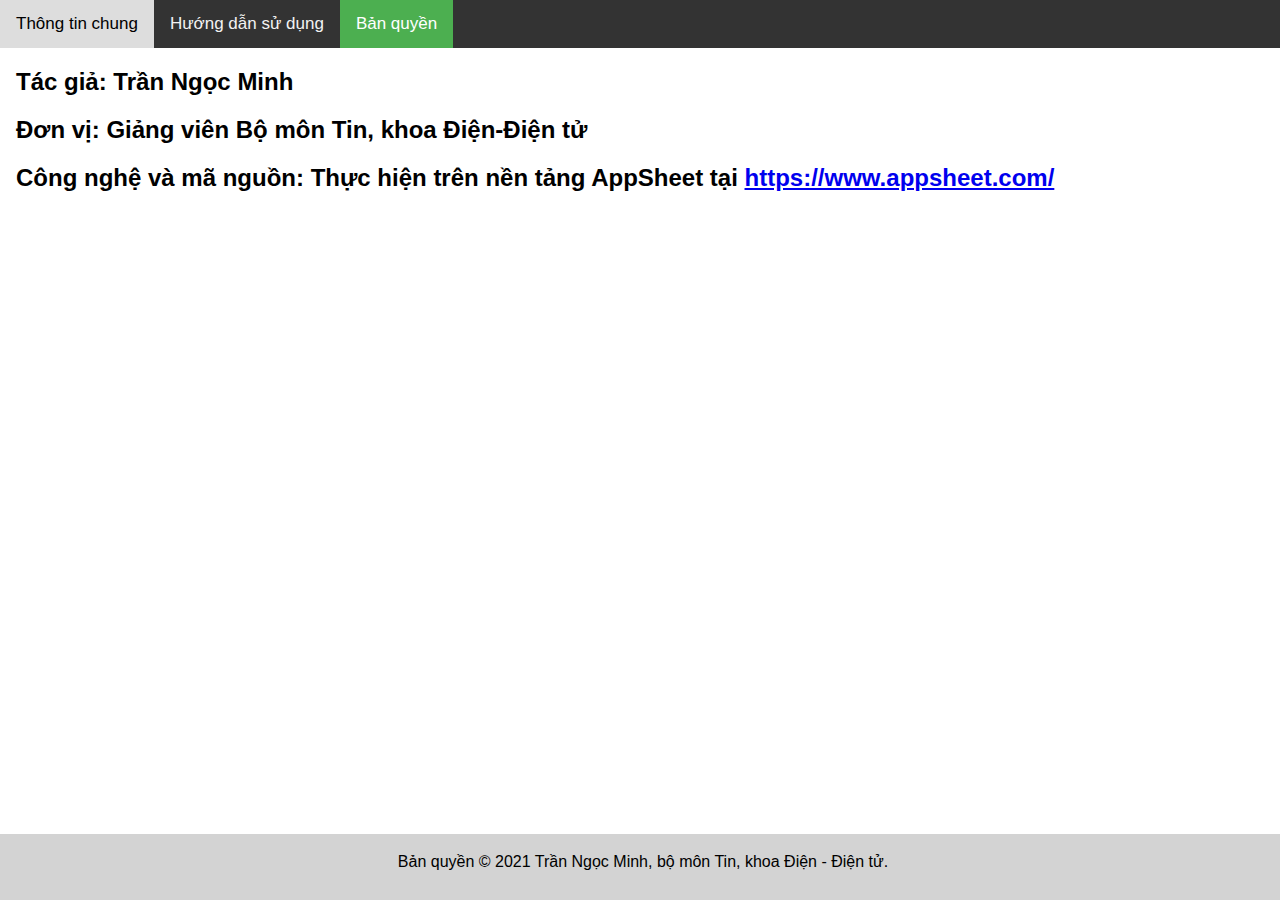
<file: manguon.html>
<!DOCTYPE html>
<html>

<head>
    <meta name="viewport" content="width=device-width, initial-scale=1">
    <link rel="stylesheet" href="https://cdnjs.cloudflare.com/ajax/libs/font-awesome/4.7.0/css/font-awesome.min.css">
    <style>
        body {
            margin: 0;
            font-family: Arial, Helvetica, sans-serif;
        }

        .footer {
            text-align: center;
            padding: 3px;
            background-color: lightgray;
            color: black;
            position: absolute;
            bottom: 0;
            width: 100%;
            height: 60px;
        }

        .topnav {
            overflow: hidden;
            background-color: #333;
        }

        .topnav a {
            float: left;
            display: block;
            color: #f2f2f2;
            text-align: center;
            padding: 14px 16px;
            text-decoration: none;
            font-size: 17px;
        }

        .topnav a:hover {
            background-color: #ddd;
            color: black;
        }

        .topnav a.active {
            background-color: #4CAF50;
            color: white;
        }

        .topnav .icon {
            display: none;
        }

        @media screen and (max-width: 600px) {
            .topnav a:not(:first-child) {
                display: none;
            }

            .topnav a.icon {
                float: right;
                display: block;
            }
        }

        @media screen and (max-width: 600px) {
            .topnav.responsive {
                position: relative;
            }

            .topnav.responsive .icon {
                position: absolute;
                right: 0;
                top: 0;
            }

            .topnav.responsive a {
                float: none;
                display: block;
                text-align: left;
            }
        }
    </style>
</head>

<body>

    <div class="topnav" id="myTopnav">
        <a href="index.html">Thông tin chung</a>
        <a href="hdsd.html">Hướng dẫn sử dụng</a>
        <a href="manguon.html" class="active">Bản quyền</a>
        <a href="javascript:void(1);" class="icon" onclick="myFunction()">
            <i class="fa fa-bars"></i>
        </a>
    </div>

    <div style="padding-left:16px">
        <h2>Tác giả: Trần Ngọc Minh</h2>
        <h2>Đơn vị: Giảng viên Bộ môn Tin, khoa Điện-Điện tử</h2>
        <h2>Công nghệ và mã nguồn: Thực hiện trên nền tảng AppSheet tại <a
                href="https://www.appsheet.com/">https://www.appsheet.com/</a></h2>
    </div>
    <div class="footer">
        <p>Bản quyền &copy; 2021 Trần Ngọc Minh, bộ môn Tin, khoa Điện - Điện tử.</p>
    </div>
    <script>
        function myFunction() {
            var x = document.getElementById("myTopnav");
            if (x.className === "topnav") {
                x.className += " responsive";
            } else {
                x.className = "topnav";
            }
        }
    </script>


</body>

</html>
</file>
